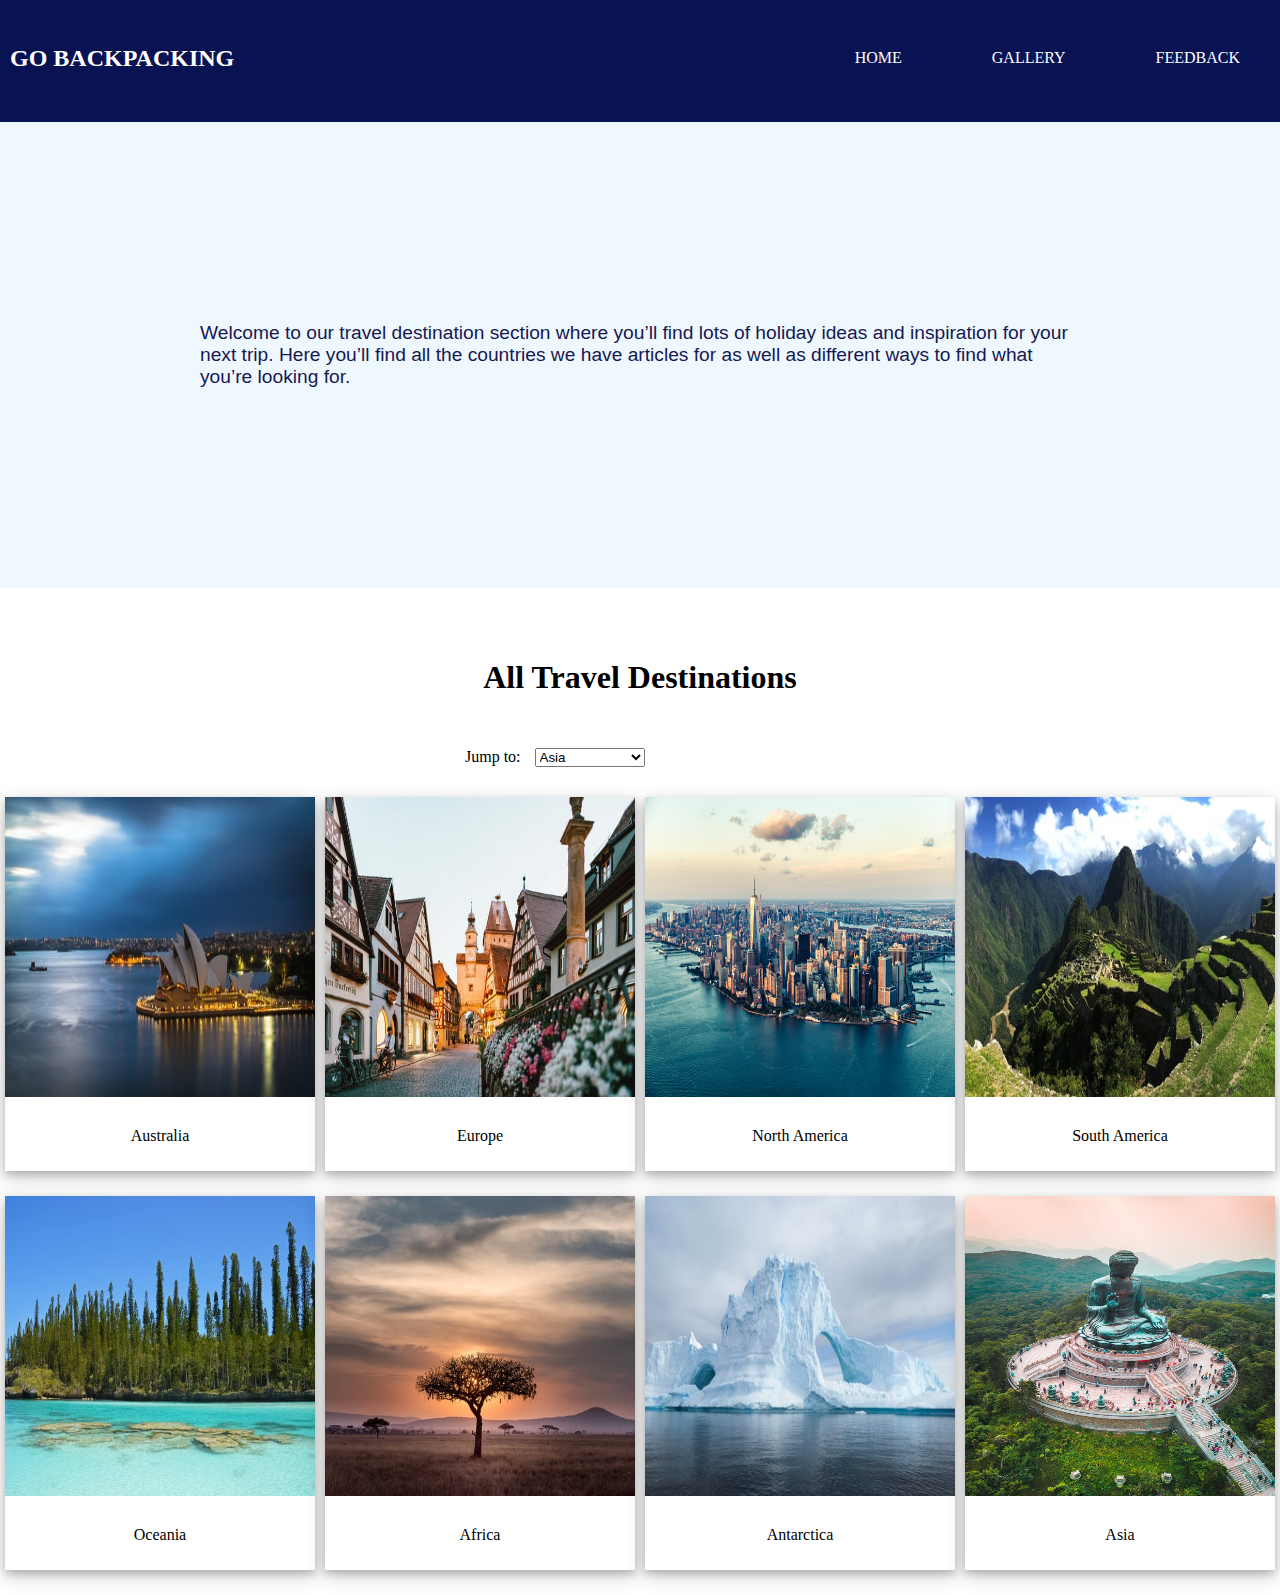
<file: index.html>
<!doctype html>
<html lang="en">
  <head>
    <link rel="stylesheet" a href="style.css">
    <title>Go Backpacking</title>
</head>
<body>  
      <div class="navbar">
        <div>
          <h2><b>GO BACKPACKING</b></h2>
        </div>
      <div>
        <a href="feedback.html">FEEDBACK</a>
        <a href="gallery.html">GALLERY</a>
        <a href="home.html">HOME</a>
      </div>
    </div>
<div class="text">
  Welcome to our travel destination section where you’ll find lots of holiday ideas and inspiration for your next trip. Here you’ll find all the countries we have articles for as well as different ways to find what you’re looking for.
</div>
<h1>All Travel Destinations</h1>
<label for="Destinations">Jump to:</label>
<select name="Destinations" id="Destinations" onchange="la(this.value)">
  <option value="asia.html">Asia</option>
  <option value="africa.html">Africa</option>
  <option value="antarctica.html">Antarctica</option>
  <option value="oceania.html">Oceania</option>
  <option value="northamerica.html">North America</option>
  <option value="southamerica.html">South America</option>
  <option value="europe.html">Europe</option>
  <option value="australia.html">Australia</option>
</select> 
<div class="grid__container">
  <div class="polaroid">
    <a href="australia.html">
    <img src="./Images/australia.jfif" alt="">
    <div class="container">
      <p>Australia</p>
    </div>
    </a>
  </div>
  <div class="polaroid">
    <a href="europe.html">
    <img src="./Images/europe.jfif" alt="">
    <div class="container">
      <p>Europe</p>
    </div>
    </a>
  </div>
  <div class="polaroid">
    <a href="northAmerica.html">
    <img src="./Images/northamerica.jpg" alt="">
    <div class="container">
      <p>North America</p>
    </div>
    </a>
  </div>
  <div class="polaroid">
    <a href="southAmerica.html">
    <img src="./Images/southamerica.jfif" alt="">
    <div class="container">
      <p>South America</p>
    </div>
    </a>
  </div>
  <div class="polaroid">
    <a href="Oceania.html">
    <img src="./Images/oceania.jfif" alt="">
    <div class="container">
      <p>Oceania</p>
    </div>
    </a>
  </div>
  <div class="polaroid">
    <a href="africa.html">
    <img src="./Images/africa.jfif" alt="">
    <div class="container">
      <p>Africa</p>
    </div>
    </a>
  </div>
  <div class="polaroid">
    <a href="antarctica.html">
    <img src="./Images/antarctica.jfif" alt="">
    <div class="container">
      <p>Antarctica</p>
    </div>
    </a>
  </div>
  <div class="polaroid">
    <a href="asia.html">
    <img src="./Images/asia.jfif" alt="">
    <div class="container">
      <p>Asia</p>
    </div>
    </a>
  </div>
  
</div>
<script>
  function la(src)
  {
    window.location=src;
  }
</script>
</body>
</html>
</file>
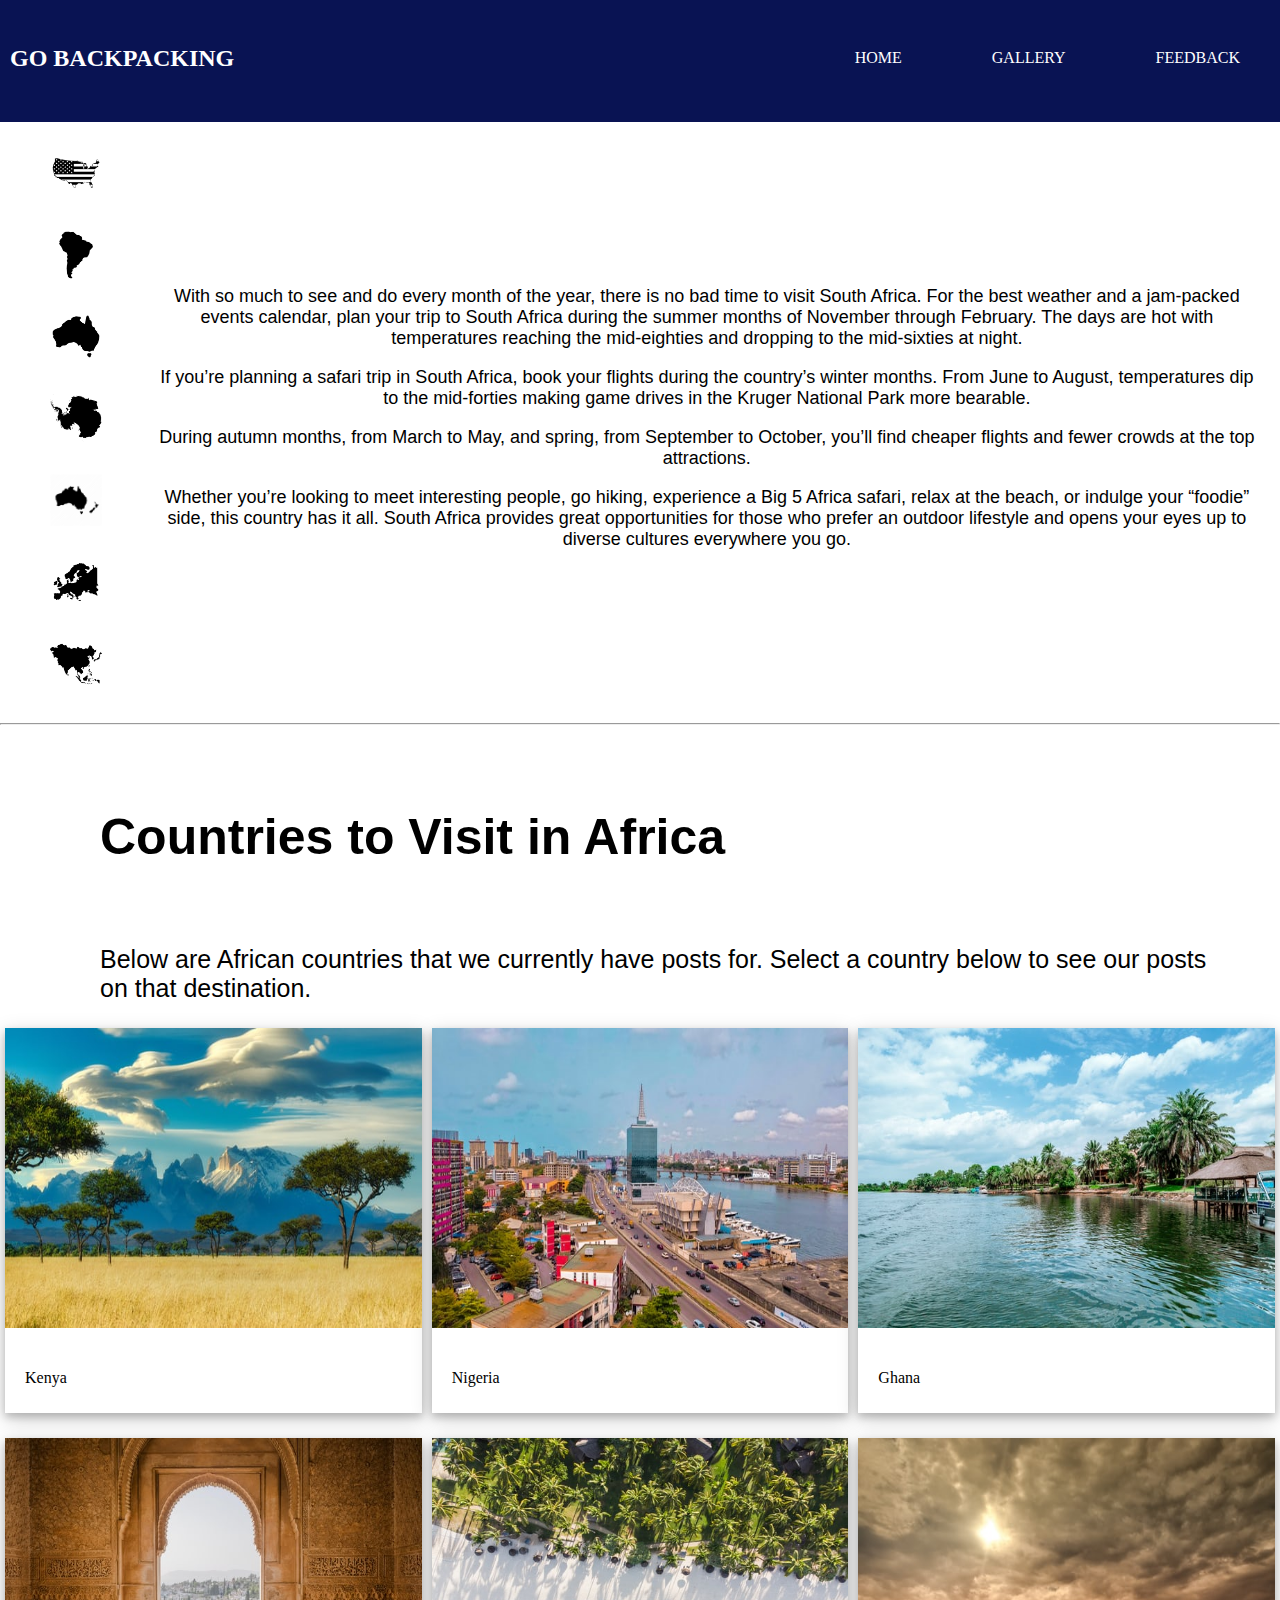
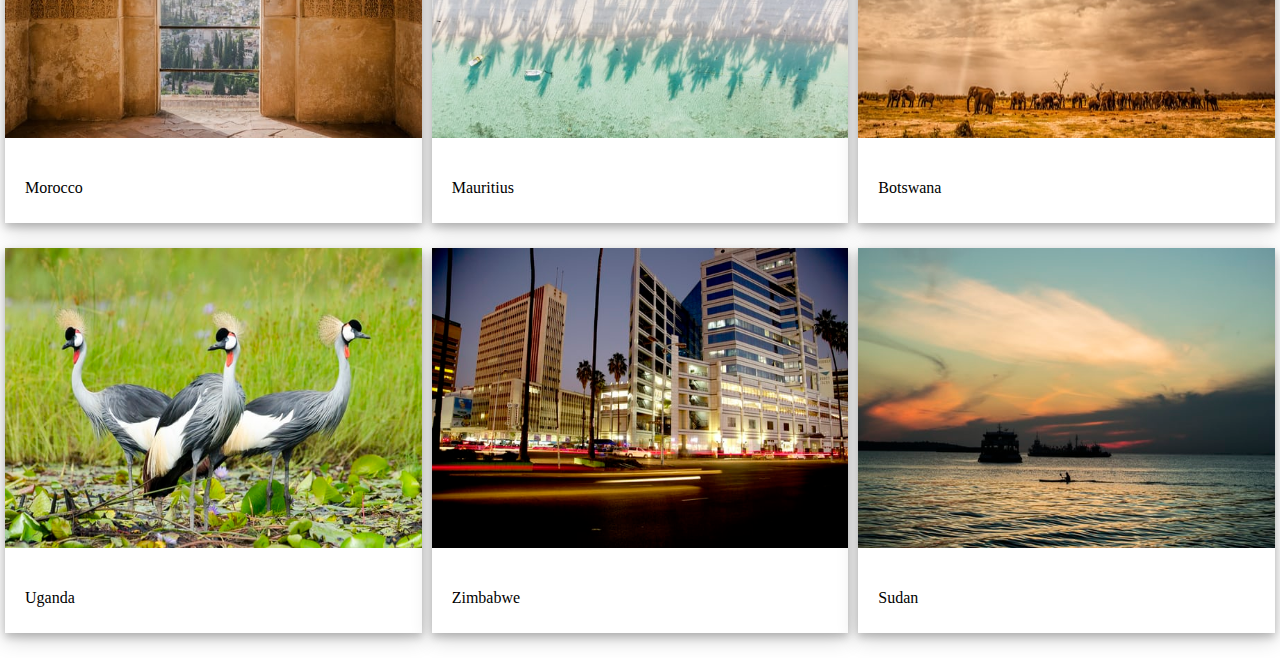
<file: africa.html>
<!doctype html>
<html lang="en">
  <head>
    <link rel="stylesheet" a href="asia.css">
    <title>Go Backpacking</title>
</head>
<body>
  <div class="navbar">
    <div>
      <h2><b>GO BACKPACKING</b></h2>
    </div>
  <div>
    <a href="feedback.html">FEEDBACK</a>
    <a href="gallery.html">GALLERY</a>
    <a href="home.html">HOME</a>
  </div>
</div>
<div class="container">
  <div class="icons"> 
       <a href="northamerica.html">
         <img src="./Images/northamericaicon.png">
       </a>
       <a href="southamerica.html">
         <img src="./Images/southamericaicon.png">
       </a>
       <a href="australia.html">
         <img src="./Images/australiaicon.png">
       </a>
       <a href="antarctica.html">
         <img src="./Images/antarcticaicon.png">
       </a>
       <a href="oceania.html">
         <img src="./Images/oceaniaicon.png">
       </a>
       <a href="europe.html">
         <img src="./Images/europeicon.png">
       </a>
       <a href="asia.html">
         <img src="./Images/asiaicon.png">
       </a>  
  </div>
<div class="text">
    <p>With so much to see and do every month of the year, there is no bad time to visit South Africa. For the best weather and a jam-packed events calendar, plan your trip to South Africa during the summer months of November through February. The days are hot with temperatures reaching the mid-eighties and dropping to the mid-sixties at night.</p>
    <p>If you’re planning a safari trip in South Africa, book your flights during the country’s winter months. From June to August, temperatures dip to the mid-forties making game drives in the Kruger National Park more bearable.</p>
    <p>During autumn months, from March to May, and spring, from September to October, you’ll find cheaper flights and fewer crowds at the top attractions.</p>
    <p>Whether you’re looking to meet interesting people, go hiking, experience a Big 5 Africa safari, relax at the beach, or indulge your “foodie” side, this country has it all. South Africa provides great opportunities for those who prefer an outdoor lifestyle and opens your eyes up to diverse cultures everywhere you go.</p>
  </div>
</div>
<hr>
<h1>Countries to Visit in Africa</h1>
<div class="countries">  
  <p>Below are African countries that we currently have posts for. Select a country below to see our posts on that destination. </p>
</div>
<div class="grid__container">
  <div class="polaroid">
    <a href="https://www.theblondeabroad.com/ultimate-kenya-travel-guide/">
    <img src="./Pics/africa/kenya.jfif" alt="">
    <div class="container">
      <p>Kenya</p>
    </div>
    </a>
  </div>
  <div class="polaroid">
    <a href="https://www.travelwithapen.com/">
    <img src="./Pics/africa/nigeria.jfif" alt="">
    <div class="container">
      <p>Nigeria</p>
    </div>
    </a>
  </div>
  <div class="polaroid">
    <a href="https://jessieonajourney.com/ghana-travel-guide/">
    <img src="./Pics/africa/ghana.jfif" alt="">
    <div class="container">
      <p>Ghana</p>
    </div>
    </a>
  </div>
  <div class="polaroid">
    <a href="https://www.theblondeabroad.com/ultimate-morocco-travel-guide/">
    <img src="./Pics/africa/morocco.jfif" alt="">
    <div class="container">
      <p>Morocco</p>
    </div>
    </a>
  </div>
  <div class="polaroid">
    <a href="https://www.orangewayfarer.com/mauritius-travel-guide-blog/">
    <img src="./Pics/africa/mauritius.jfif" alt="">
    <div class="container">
      <p>Mauritius</p>
    </div>
    </a>
  </div>
  <div class="polaroid">
    <a href="https://www.alajode.com/botswana-travel-blogs/">
    <img src="./Pics/africa/botswana.jfif" alt="">
    <div class="container">
      <p>Botswana</p>
    </div>
    </a>
  </div>
  <div class="polaroid">
    <a href="https://www.charlotteplansatrip.com/en/uganda-en/">
    <img src="./Pics/africa/uganda.jfif" alt="">
    <div class="container">
      <p>Uganda</p>
    </div>
    </a>
  </div>
  <div class="polaroid">
    <a href="https://www.theblondeabroad.com/ultimate-zimbabwe-travel-guide/">
    <img src="./Pics/africa/zimbabwe.jfif" alt="">
    <div class="container">
      <p>Zimbabwe</p>
    </div>
    </a>
  </div>
  <div class="polaroid">
    <a href="https://onestep4ward.com/a-backpacking-guide-to-sudan/">
    <img src="./Pics/africa/sudan.jfif" alt="">
    <div class="container">
      <p>Sudan</p>
    </div>
    </a>
  </div>
  </div>


</body>
</html>
</file>
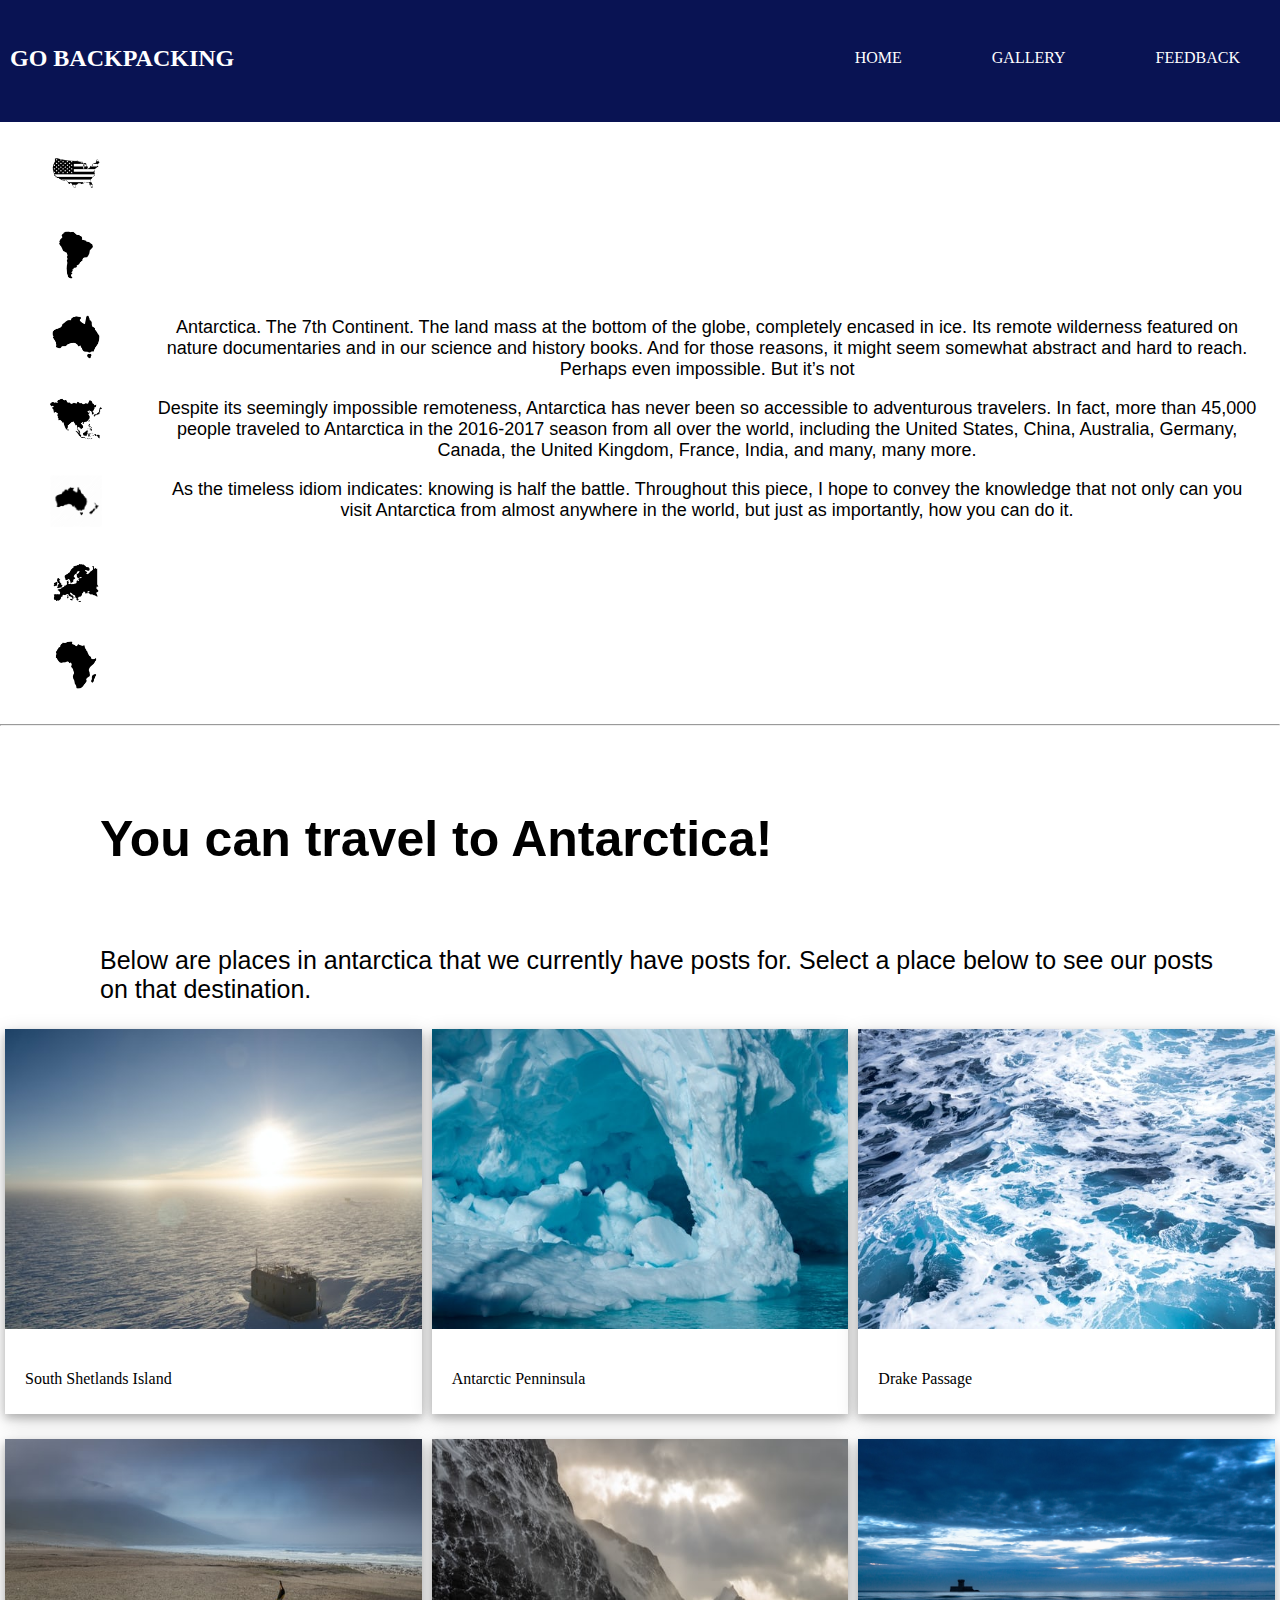
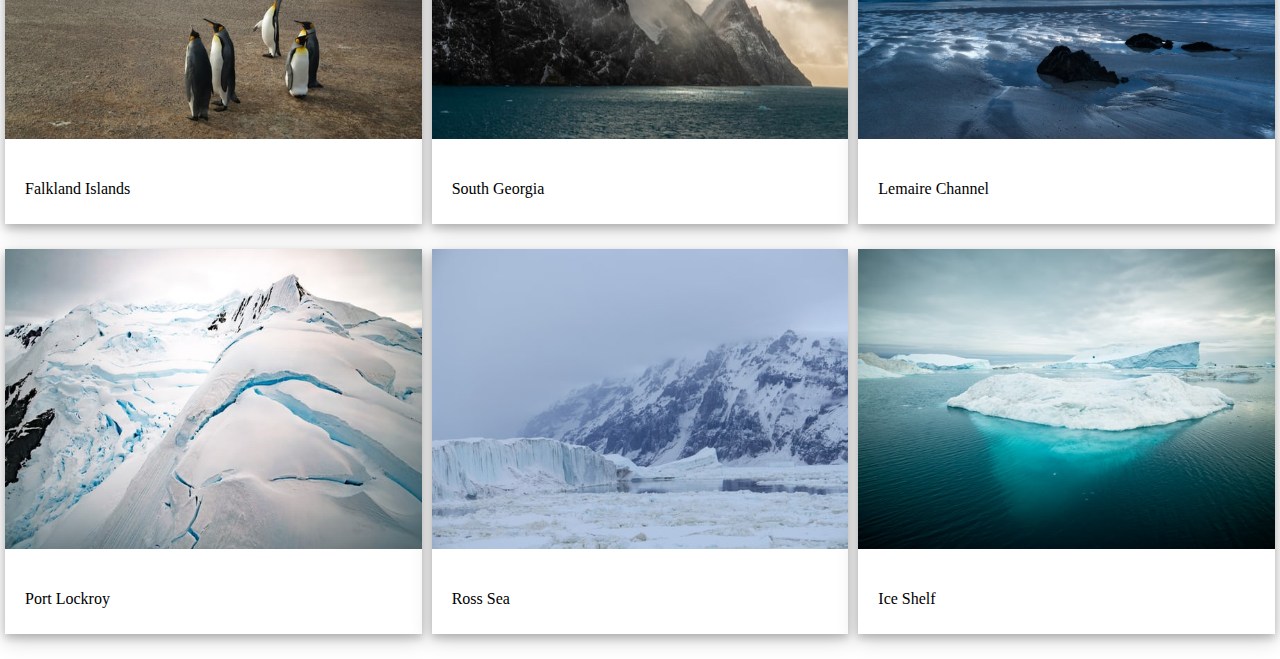
<file: antarctica.html>
<!doctype html>
<html lang="en">
  <head>
    <link rel="stylesheet" a href="asia.css">
    <title>Go Backpacking</title>
</head>
<body>
  <div class="navbar">
    <div>
      <h2><b>GO BACKPACKING</b></h2>
    </div>
  <div>
    <a href="feedback.html">FEEDBACK</a>
    <a href="gallery.html">GALLERY</a>
    <a href="home.html">HOME</a>
  </div>
</div>
<div class="container">
<div class="icons"> 
  <a href="northamerica.html">
    <img src="./Images/northamericaicon.png">
  </a>
  <a href="southamerica.html">
    <img src="./Images/southamericaicon.png">
  </a>
  <a href="australia.html">
    <img src="./Images/australiaicon.png">
  </a>
  <a href="asia.html">
    <img src="./Images/asiaicon.png">
  </a>
  <a href="oceania.html">
    <img src="./Images/oceaniaicon.png">
  </a>
  <a href="europe.html">
    <img src="./Images/europeicon.png">
  </a>
  <a href="africa.html">
    <img src="./Images/africaicon.png">
  </a>  
</div>
<div class="text">
      <p>Antarctica.  The 7th Continent.  The land mass at the bottom of the globe, completely encased in ice.  Its remote wilderness featured on nature documentaries and in our science and history books.  And for those reasons, it might seem somewhat abstract and hard to reach.  Perhaps even impossible.  But it’s not</p>
      <p>Despite its seemingly impossible remoteness, Antarctica has never been so accessible to adventurous travelers. In fact, more than 45,000 people traveled to Antarctica in the 2016-2017 season from all over the world, including the United States, China, Australia, Germany, Canada, the United Kingdom, France, India, and many, many more.</p>
      <p>As the timeless idiom indicates: knowing is half the battle.  Throughout this piece, I hope to convey the knowledge that not only can you visit Antarctica from almost anywhere in the world, but just as importantly, how you can do it.</p>
</div>
</div>
<hr>
<h1>You can travel to Antarctica!</h1>
<div class="countries">  
  <p>Below are places in antarctica that we currently have posts for. Select a place below to see our posts on that destination. </p>
</div>
<div class="grid__container">
  <div class="polaroid">
    <a href="https://www.travelblog.org/Antarctica/Antarctica/South-Shetland-Islands/">
    <img src="./Pics/antarctica/shetland.jfif" alt="">
    <div class="container">
      <p>South Shetlands Island</p>
    </div>
    </a>
  </div>
  <div class="polaroid">
    <a href="https://www.swoop-antarctica.com/blog/">
    <img src="./Pics/antarctica/antarcticpen.jfif" alt="">
    <div class="container">
      <p>Antarctic Penninsula</p>
    </div>
    </a>
  </div>
  <div class="polaroid">
    <a href="https://www.bas.ac.uk/blogpost/drake-passage-blog/">
    <img src="./Pics/antarctica/drake.jfif" alt="">
    <div class="container">
      <p>Drake Passage</p>
    </div>
    </a>
  </div>
  <div class="polaroid">
    <a href="https://www.falklandislands.com/inspire-me/blog">
    <img src="./Pics/antarctica/falkland.jfif" alt="">
    <div class="container">
      <p>Falkland Islands</p>
    </div>
    </a>
  </div>
  <div class="polaroid">
    <a href="https://www.chimuadventures.com/blog/2020/03/south-georgia-travel-guide/">
    <img src="./Pics/antarctica/sgeorgia.jfif" alt="">
    <div class="container">
      <p>South Georgia</p>
    </div>
    </a>
  </div>
  <div class="polaroid">
    <a href="https://travellingtheworldsolo.com/2018/05/15/sailing-through-the-spectacular-lemaire-channel/">
    <img src="./Pics/antarctica/lemaire.jfif" alt="">
    <div class="container">
      <p>Lemaire Channel</p>
    </div>
    </a>
  </div>
  <div class="polaroid">
    <a href="https://britishantarcticterritory.org.uk/blog-port-lockroys-postmaster/">
    <img src="./Pics/antarctica/lockroy.jfif" alt="">
    <div class="container">
      <p>Port Lockroy</p>
    </div>
    </a>
  </div>
  <div class="polaroid">
    <a href="https://www.chimuadventures.com/blog/2020/05/east-antarctica-and-the-ross-sea/">
    <img src="./Pics/antarctica/ross.jfif" alt="">
    <div class="container">
      <p>Ross Sea</p>
    </div>
    </a>
  </div>
  <div class="polaroid">
    <a href="https://iceshelf.wordpress.com/">
    <img src="./Pics/antarctica/ice.jfif" alt="">
    <div class="container">
      <p>Ice Shelf</p>
    </div>
    </a>
  </div>
</div>

</body>
</html>
</file>
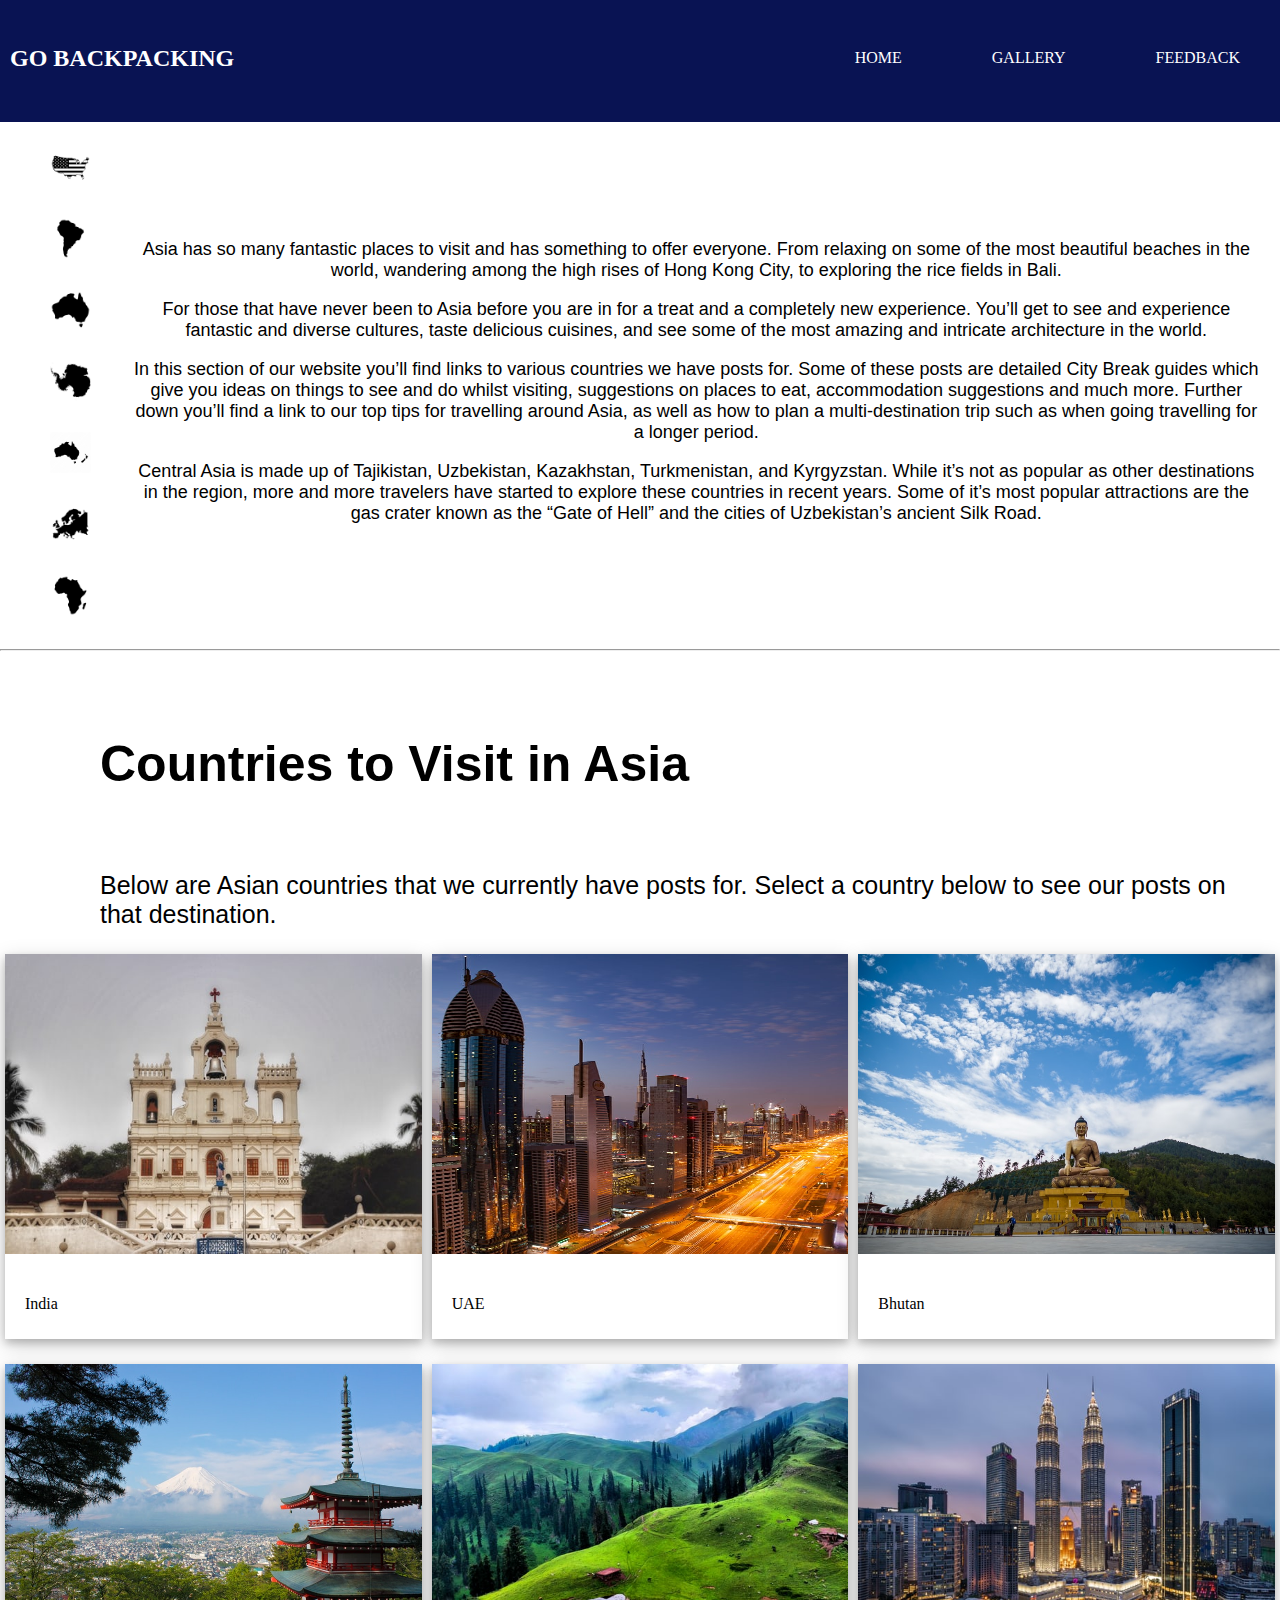
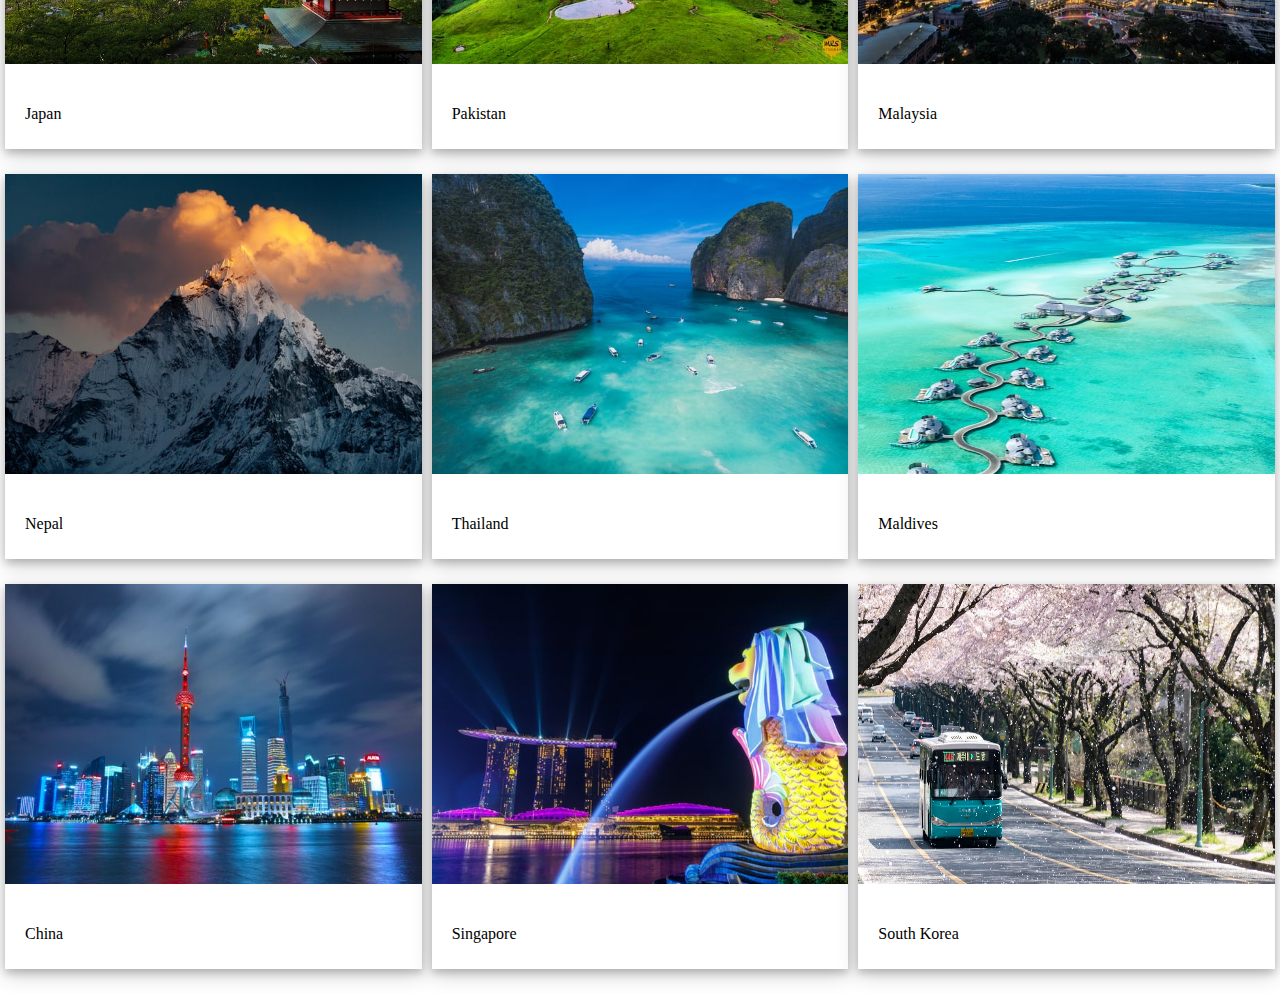
<file: asia.html>
<!doctype html>
<html lang="en">
  <head>
    <link rel="stylesheet" a href="asia.css">
    <title>Go Backpacking</title>
</head>
<body>
  <div class="navbar">
    <div>
      <h2><b>GO BACKPACKING</b></h2>
    </div>
  <div>
    <a href="feedback.html">FEEDBACK</a>
    <a href="gallery.html">GALLERY</a>
    <a href="home.html">HOME</a>
  </div>
</div>
<div class="container">
   <div class="icons"> 
        <a href="northamerica.html">
          <img src="./Images/northamericaicon.png">
        </a>
        <a href="southamerica.html">
          <img src="./Images/southamericaicon.png">
        </a>
        <a href="australia.html">
          <img src="./Images/australiaicon.png">
        </a>
        <a href="antarctica.html">
          <img src="./Images/antarcticaicon.png">
        </a>
        <a href="oceania.html">
          <img src="./Images/oceaniaicon.png">
        </a>
        <a href="europe.html">
          <img src="./Images/europeicon.png">
        </a>
        <a href="africa.html">
          <img src="./Images/africaicon.png">
        </a>  
   </div>
<div class="text">
  <p>Asia has so many fantastic places to visit and has something to offer everyone. From relaxing on some of the most beautiful beaches in the world, wandering among the high rises of Hong Kong City, to exploring the rice fields in Bali.</p>
  <p>For those that have never been to Asia before you are in for a treat and a completely new experience. You’ll get to see and experience fantastic and diverse cultures, taste delicious cuisines, and see some of the most amazing and intricate architecture in the world.</p>
  <p>In this section of our website you’ll find links to various countries we have posts for. Some of these posts are detailed City Break guides which give you ideas on things to see and do whilst visiting, suggestions on places to eat, accommodation suggestions and much more. Further down you’ll find a link to our top tips for travelling around Asia, as well as how to plan a multi-destination trip such as when going travelling for a longer period.</p>
  <p>Central Asia is made up of Tajikistan, Uzbekistan, Kazakhstan, Turkmenistan, and Kyrgyzstan. While it’s not as popular as other destinations in the region, more and more travelers have started to explore these countries in recent years. Some of it’s most popular attractions are the gas crater known as the “Gate of Hell” and the cities of Uzbekistan’s ancient Silk Road.</p>
</div>
</div>
<hr>
<h1>Countries to Visit in Asia</h1>
<div class="countries">  
  <p>Below are Asian countries that we currently have posts for. Select a country below to see our posts on that destination. </p>
</div>
<div class="grid__container">
  <div class="polaroid">
    <a href="https://www.tourmyindia.com/blog/">
    <img src="./Pics/asia/goa.jfif" alt="">
    <div class="container">
      <p>India</p>
      </div>
    </a>
  </div>
  <div class="polaroid">
    <a href="https://www.theblondeabroad.com/ultimate-united-arab-emirates-travel-guide/">
    <img src="./Pics/asia/dubai.jfif" alt="">
    <div class="container">
      <p>UAE</p>
    </div>
    </a>
  </div>
  <div class="polaroid">
    <a href="https://ourbackpacktales.com/bhutan-travel-blog/l">
    <img src="./Pics/asia/bhutan.jfif" alt="">
    <div class="container">
      <p>Bhutan</p>
    </div>
    </a>
  </div>
  <div class="polaroid">
    <a href="https://boutiquejapan.com/blog/">
    <img src="./Pics/asia/japan.jfif" alt="">
    <div class="container">
      <p>Japan</p>
    </div>
    </a>
  </div>
  <div class="polaroid">
    <a href="https://www.lostwithpurpose.com/things-to-know-pakistan/">
    <img src="./Pics/asia/pakistan.jfif" alt="">
    <div class="container">
      <p>Pakistan</p>
    </div>
    </a>
  </div>
  <div class="polaroid">
    <a href="https://www.charlotteplansatrip.com/en/malaysia/">
    <img src="./Pics/asia/malaysia.jfif" alt="">
    <div class="container">
      <p>Malaysia</p>
    </div>
    </a>
  </div>
  <div class="polaroid">
    <a href="https://worldtravelfamily.com/nepal-travel-blog/">
    <img src="./Pics/asia/nepal.jfif" alt="">
    <div class="container">
      <p>Nepal</p>
    </div>
    </a>
  </div>
  <div class="polaroid">
    <a href="https://www.makemytrip.com/tripideas/blog/thailand-info">
    <img src="./Pics/asia/thailand.jfif" alt="">
    <div class="container">
      <p>Thailand</p>
    </div>
    </a>
  </div>
  <div class="polaroid">
    <a href="https://traveltriangle.com/blog/maldives/">
    <img src="./Pics/asia/maldives.jfif" alt="">
    <div class="container">
      <p>Maldives</p>
    </div>
   </a>
  </div>
  <div class="polaroid">
    <a href="https://www.nomadicmatt.com/travel-guides/china-travel-tips/">
    <img src="./Pics/asia/china.jfif" alt="">
    <div class="container">
      <p>China</p>
    </div>
    </a>
  </div>
  <div class="polaroid">
    <a href="https://www.theblondeabroad.com/ultimate-singapore-travel-guide/">
    <img src="./Pics/asia/singapore.jfif" alt="">
    <div class="container">
      <p>Singapore</p>
    </div>
    </a>
  </div>
  <div class="polaroid">
    <a href="https://bemariekorea.com/">
    <img src="./Pics/asia/southkorea.jfif" alt="">
    <div class="container">
      <p>South Korea</p>
    </div>
    </a>
  </div>


</body>
</html>
</file>
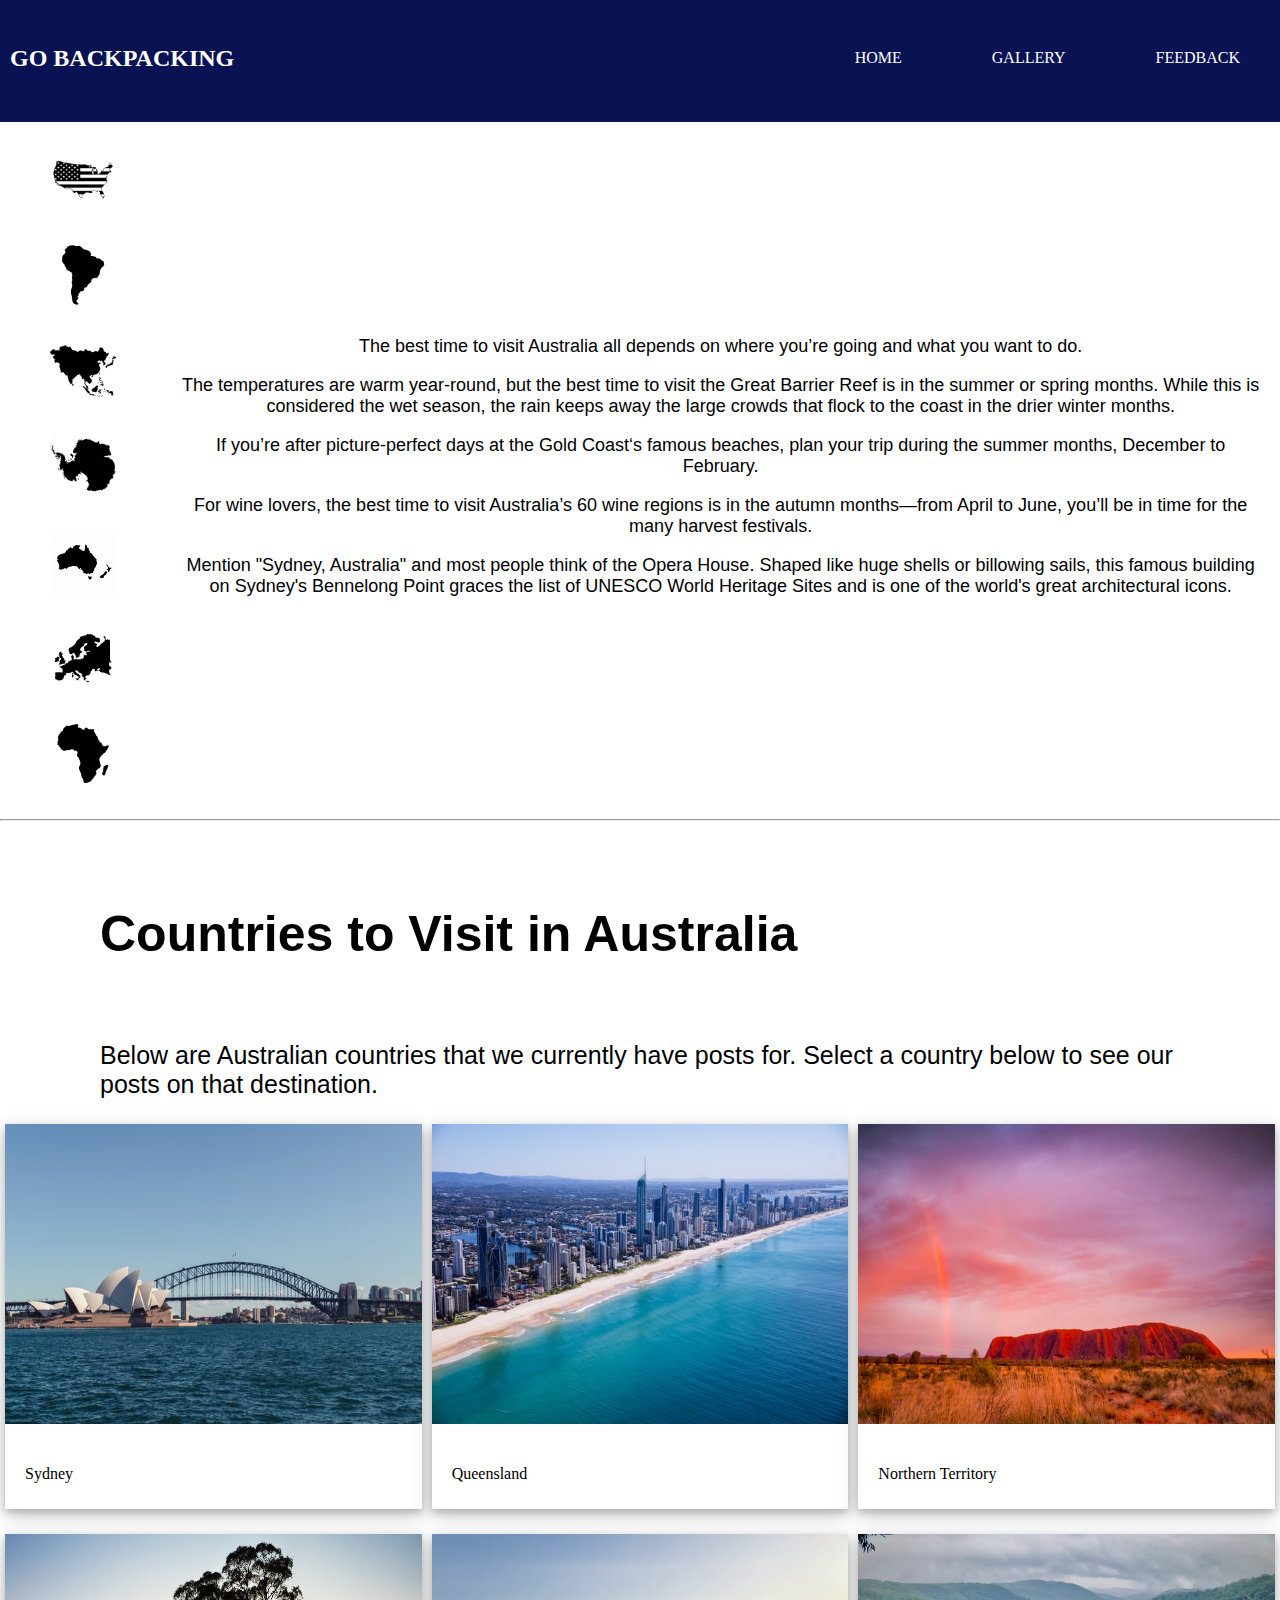
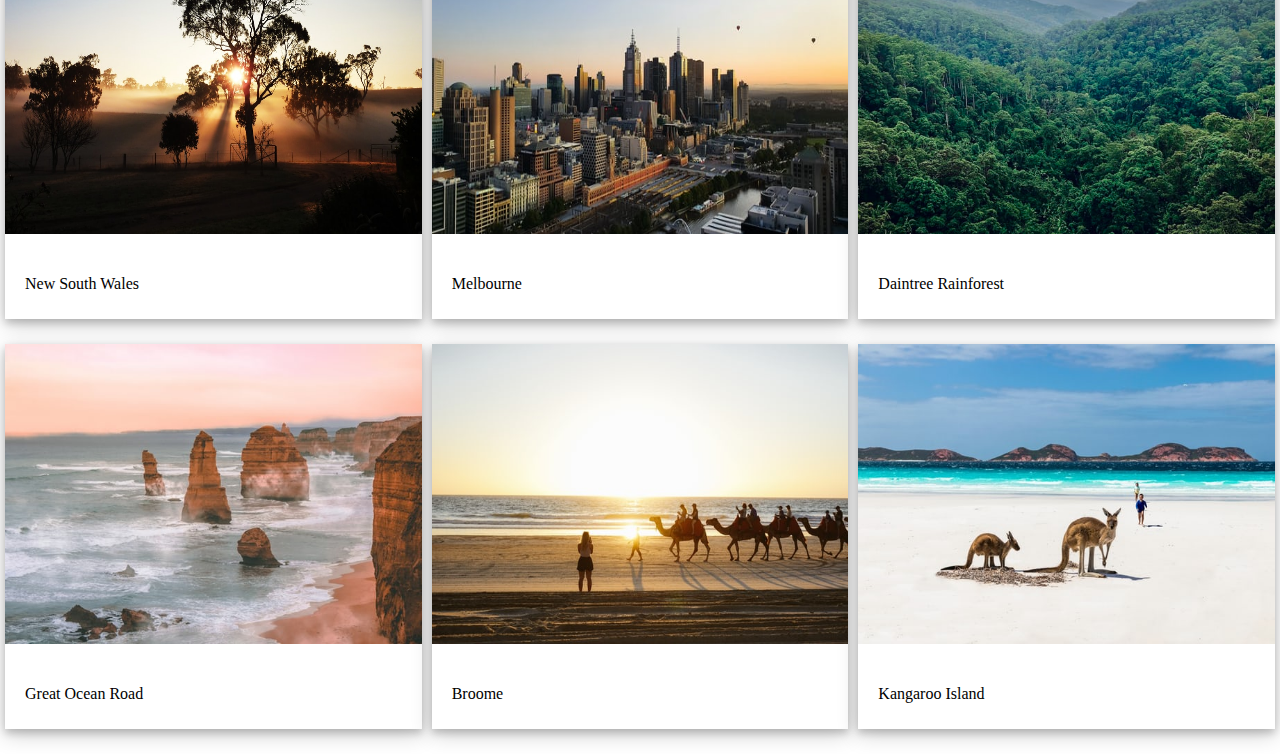
<file: australia.html>
<!doctype html>
<html lang="en">
  <head>
    <link rel="stylesheet" a href="asia.css">
    <title>Go Backpacking</title>
</head>
<body>
  <div class="navbar">
    <div>
      <h2><b>GO BACKPACKING</b></h2>
    </div>
  <div>
    <a href="feedback.html">FEEDBACK</a>
    <a href="gallery.html">GALLERY</a>
    <a href="home.html">HOME</a>
  </div>
</div>
<div class="container">
  <div class="icons"> 
       <a href="northamerica.html">
         <img src="./Images/northamericaicon.png">
       </a>
       <a href="southamerica.html">
         <img src="./Images/southamericaicon.png">
       </a>
       <a href="asia.html">
         <img src="./Images/asiaicon.png">
       </a>
       <a href="antarctica.html">
         <img src="./Images/antarcticaicon.png">
       </a>
       <a href="oceania.html">
         <img src="./Images/oceaniaicon.png">
       </a>
       <a href="europe.html">
         <img src="./Images/europeicon.png">
       </a>
       <a href="africa.html">
         <img src="./Images/africaicon.png">
       </a>  
  </div>
<div class="text">
    <p>The best time to visit Australia all depends on where you’re going and what you want to do.</p>
    <p>The temperatures are warm year-round, but the best time to visit the Great Barrier Reef is in the summer or spring months. While this is considered the wet season, the rain keeps away the large crowds that flock to the coast in the drier winter months.</p>
    <p>If you’re after picture-perfect days at the Gold Coast‘s famous beaches, plan your trip during the summer months, December to February.</p>
    <p>For wine lovers, the best time to visit Australia’s 60 wine regions is in the autumn months—from April to June, you’ll be in time for the many harvest festivals.</p>
    <p>Mention "Sydney, Australia" and most people think of the Opera House. Shaped like huge shells or billowing sails, this famous building on Sydney's Bennelong Point graces the list of UNESCO World Heritage Sites and is one of the world's great architectural icons.</p>
  </div>
</div>
<hr>
<h1>Countries to Visit in Australia</h1>
<div class="countries">  
  <p>Below are Australian countries that we currently have posts for. Select a country below to see our posts on that destination. </p>
</div>
<div class="grid__container">
  <div class="polaroid">
    <a href="https://www.theblondeabroad.com/ultimate-sydney-travel-guide/">
    <img src="./Pics/australia/sydney.jfif" alt="">
    <div class="container">
      <p>Sydney</p>
    </div>
    </a>
  </div>
  <div class="polaroid">
    <a href="https://www.queensland.com/au/en/plan-your-holiday/news-and-articles/how-tos/best-travel-blogs">
    <img src="./Pics/australia/queensland.jfif" alt="">
    <div class="container">
      <p>Queensland</p>
    </div>
    </a>
  </div>
  <div class="polaroid">
    <a href="https://www.ytravelblog.com/category/destinations/australia/northern-territory/">
    <img src="./Pics/australia/northern.jfif" alt="">
    <div class="container">
      <p>Northern Territory</p>
    </div>
    </a>
  </div>
  <div class="polaroid">
    <a href="https://aquariustraveller.com/new-south-wales/">
    <img src="./Pics/australia/wales.jfif" alt="">
    <div class="container">
      <p>New South Wales</p>
    </div>
    </a>
  </div>
  <div class="polaroid">
    <a href="https://museumsvictoria.com.au/melbournemuseum/whats-on/treasures-of-the-natural-world/">
    <img src="./Pics/australia/melbourne.jfif" alt="">
    <div class="container">
      <p>Melbourne</p>
    </div>
    </a>
  </div>
  <div class="polaroid">
    <a href="https://www.theblondeabroad.com/visiting-australias-daintree-rainforest/">
    <img src="./Pics/australia/daintree.jfif" alt="">
    <div class="container">
      <p>Daintree Rainforest</p>
    </div>
    </a>
  </div>
  <div class="polaroid">
    <a href="https://www.thecommonwanderer.com/blog/things-to-do-great-ocean-road">
    <img src="./Pics/australia/great.jfif" alt="">
    <div class="container">
      <p>Great Ocean Road</p>
    </div>
    </a>
  </div>
  <div class="polaroid">
    <a href="https://www.nomadicmatt.com/travel-guides/australia-travel-tips/broome/">
    <img src="./Pics/australia/broome.jfif" alt="">
    <div class="container">
      <p>Broome</p>
    </div>
    </a>
  </div>
  <div class="polaroid">
    <a href="https://fullsuitcase.com/kangaroo-island-itinerary/">
    <img src="./Pics/australia/kangaroo.jfif" alt="">
    <div class="container">
      <p>Kangaroo Island</p>
    </div>
    </a>
  </div>
</div>

</body>
</html>
</file>
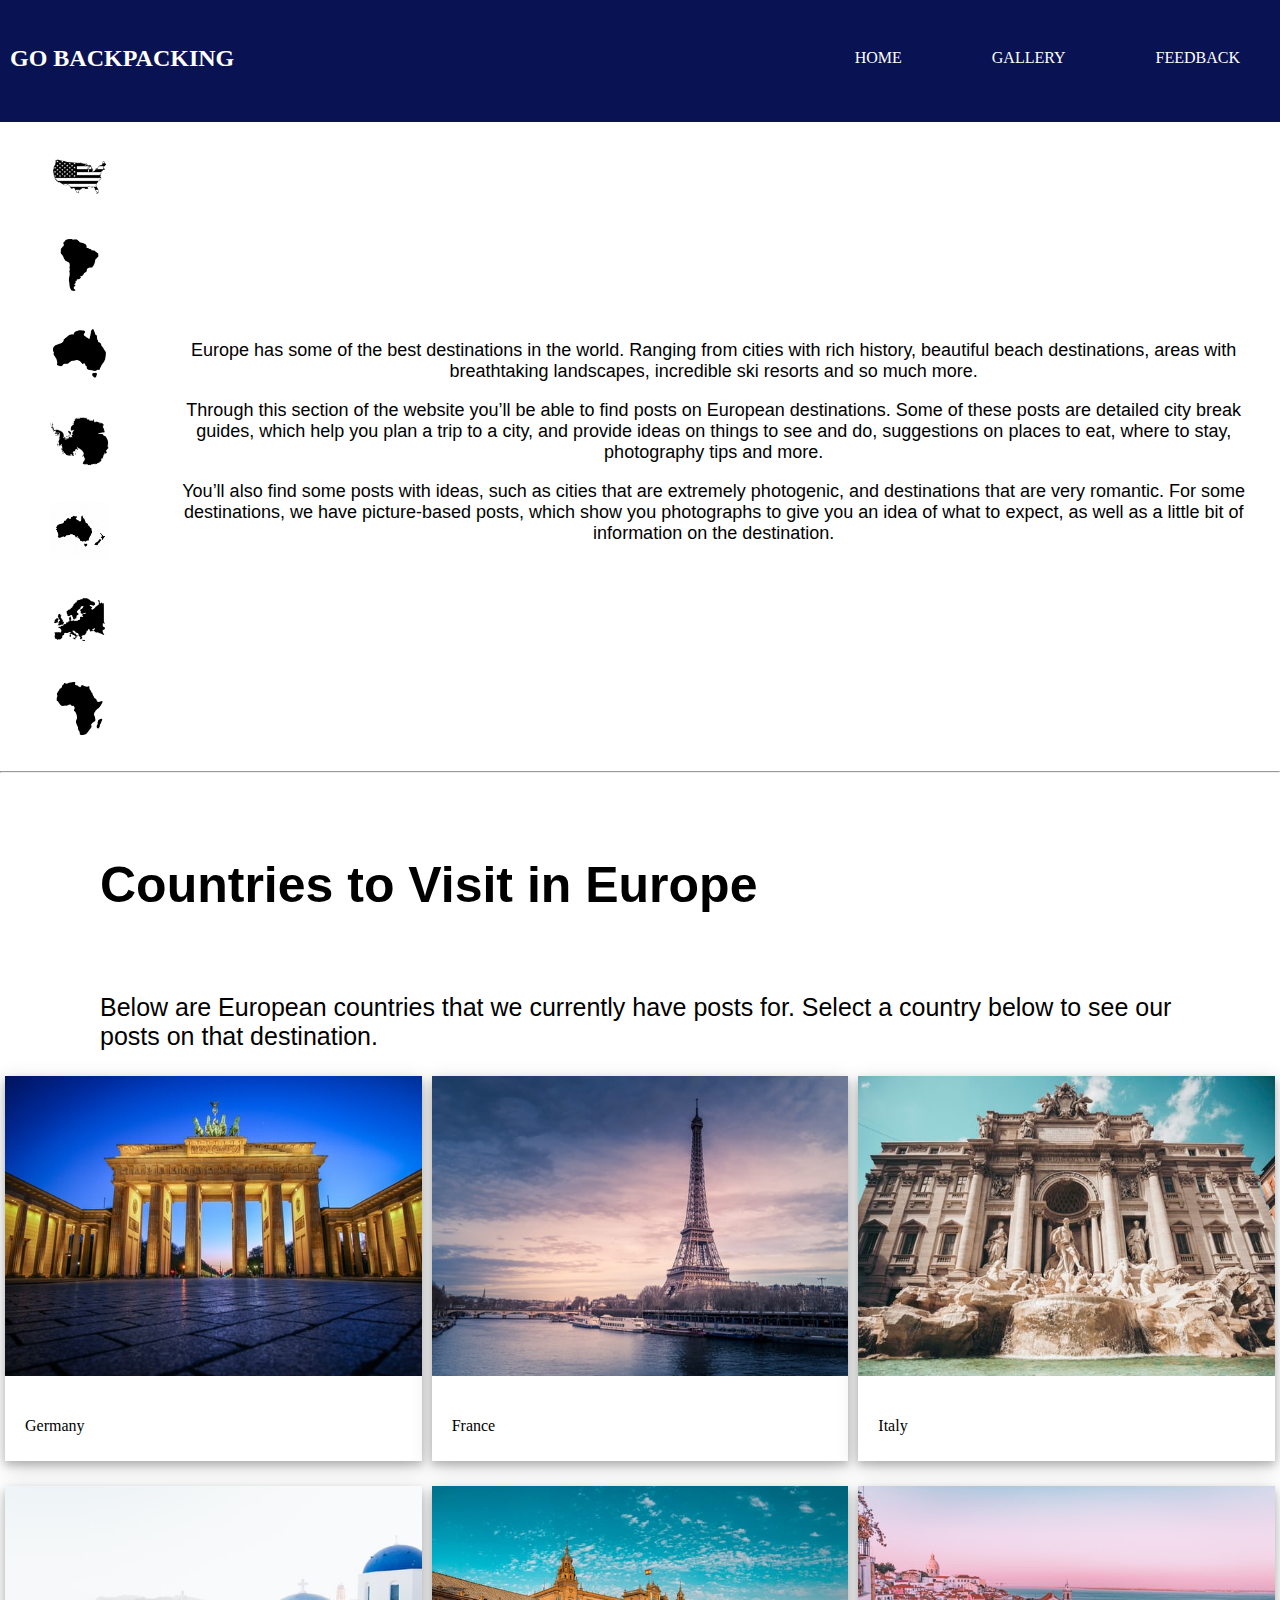
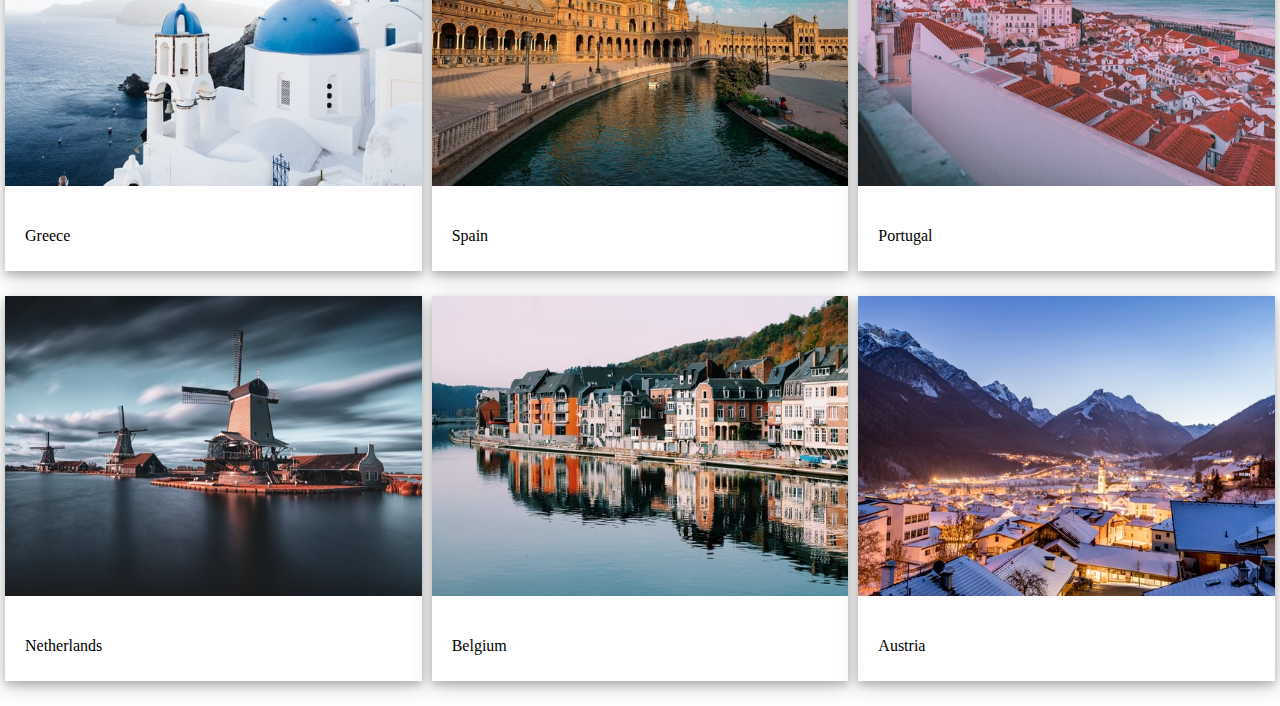
<file: europe.html>
<!doctype html>
<html lang="en">
  <head>
    <link rel="stylesheet" a href="asia.css">
    <title>Go Backpacking</title>
</head>
<body>
  <div class="navbar">
    <div>
      <h2><b>GO BACKPACKING</b></h2>
    </div>
  <div>
    <a href="feedback.html">FEEDBACK</a>
    <a href="gallery.html">GALLERY</a>
    <a href="home.html">HOME</a>
  </div>
</div>
<div class="container">
  <div class="icons"> 
       <a href="northamerica.html">
         <img src="./Images/northamericaicon.png">
       </a>
       <a href="southamerica.html">
         <img src="./Images/southamericaicon.png">
       </a>
       <a href="australia.html">
         <img src="./Images/australiaicon.png">
       </a>
       <a href="antarctica.html">
         <img src="./Images/antarcticaicon.png">
       </a>
       <a href="oceania.html">
         <img src="./Images/oceaniaicon.png">
       </a>
       <a href="europe.html">
         <img src="./Images/europeicon.png">
       </a>
       <a href="africa.html">
         <img src="./Images/africaicon.png">
       </a>  
  </div>
<div class="text">
    <p>Europe has some of the best destinations in the world. Ranging from cities with rich history, beautiful beach destinations, areas with breathtaking landscapes, incredible ski resorts and so much more.</p>
    <p>Through this section of the website you’ll be able to find posts on European destinations. Some of these posts are detailed city break guides, which help you plan a trip to a city, and provide ideas on things to see and do, suggestions on places to eat, where to stay, photography tips and more.</p>
    <p>You’ll also find some posts with ideas, such as cities that are extremely photogenic, and destinations that are very romantic. For some destinations, we have picture-based posts, which show you photographs to give you an idea of what to expect, as well as a little bit of information on the destination.</p>
</div>
</div>
<hr>
<h1>Countries to Visit in Europe</h1>
<div class="countries">  
  <p>Below are European countries that we currently have posts for. Select a country below to see our posts on that destination. </p>
</div>
<div class="grid__container">
  <div class="polaroid">
    <a href="https://www.theblondeabroad.com/ultimate-germany-travel-guide/">
    <img src="./Pics/europe/germany.jfif" alt="">
    <div class="container">
      <p>Germany</p>
    </div>
    </a>
  </div>
  <div class="polaroid">
    <a href="https://vidalingua.com/blog/top-travel-blogs-for-france">
    <img src="./Pics/europe/france.jfif" alt="">
    <div class="container">
      <p>France</p>
    </div>
    </a>
  </div>
  <div class="polaroid">
    <a href="https://www.untoldmorsels.com/italy-travel-blog/">
    <img src="./Pics/europe/italy.jfif" alt="">
    <div class="container">
      <p>Italy</p>
    </div>
    </a>
  </div>
  <div class="polaroid">
    <a href="https://www.nomadicmatt.com/travel-guides/greece-travel-tips/">
    <img src="./Pics/europe/greece.jfif" alt="">
    <div class="container">
      <p>Greece</p>
    </div>
    </a>
  </div>
  <div class="polaroid">
    <a href="https://vidalingua.com/blog/top-travel-blogs-spain">
    <img src="./Pics/europe/spain.jfif" alt="">
    <div class="container">
      <p>Spain</p>
    </div>
    </a>
  </div>
  <div class="polaroid">
    <a href="https://www.saltinourhair.com/portugal/">
    <img src="./Pics/europe/portugal.jfif" alt="">
    <div class="container">
      <p>Portugal</p>
    </div>
    </a>
  </div>
  <div class="polaroid">
    <a href="https://www.theblondeabroad.com/ultimate-netherlands-travel-guide/">
    <img src="./Pics/europe/netherlands.jfif" alt="">
    <div class="container">
      <p>Netherlands</p>
    </div>
    </a>
  </div>
  <div class="polaroid">
    <a href="https://www.theblondeabroad.com/ultimate-belgium-travel-guide/">
    <img src="./Pics/europe/belgium.jfif" alt="">
    <div class="container">
      <p>Belgium</p>
    </div>
    </a>
  </div>
  <div class="polaroid">
    <a href="https://www.nomadicmatt.com/travel-guides/austria-travel-guide/">
    <img src="./Pics/europe/austria.jfif" alt="">
    <div class="container">
      <p>Austria</p>
    </div>
    </a>
  </div>
</div>


</body>
</html>
</file>
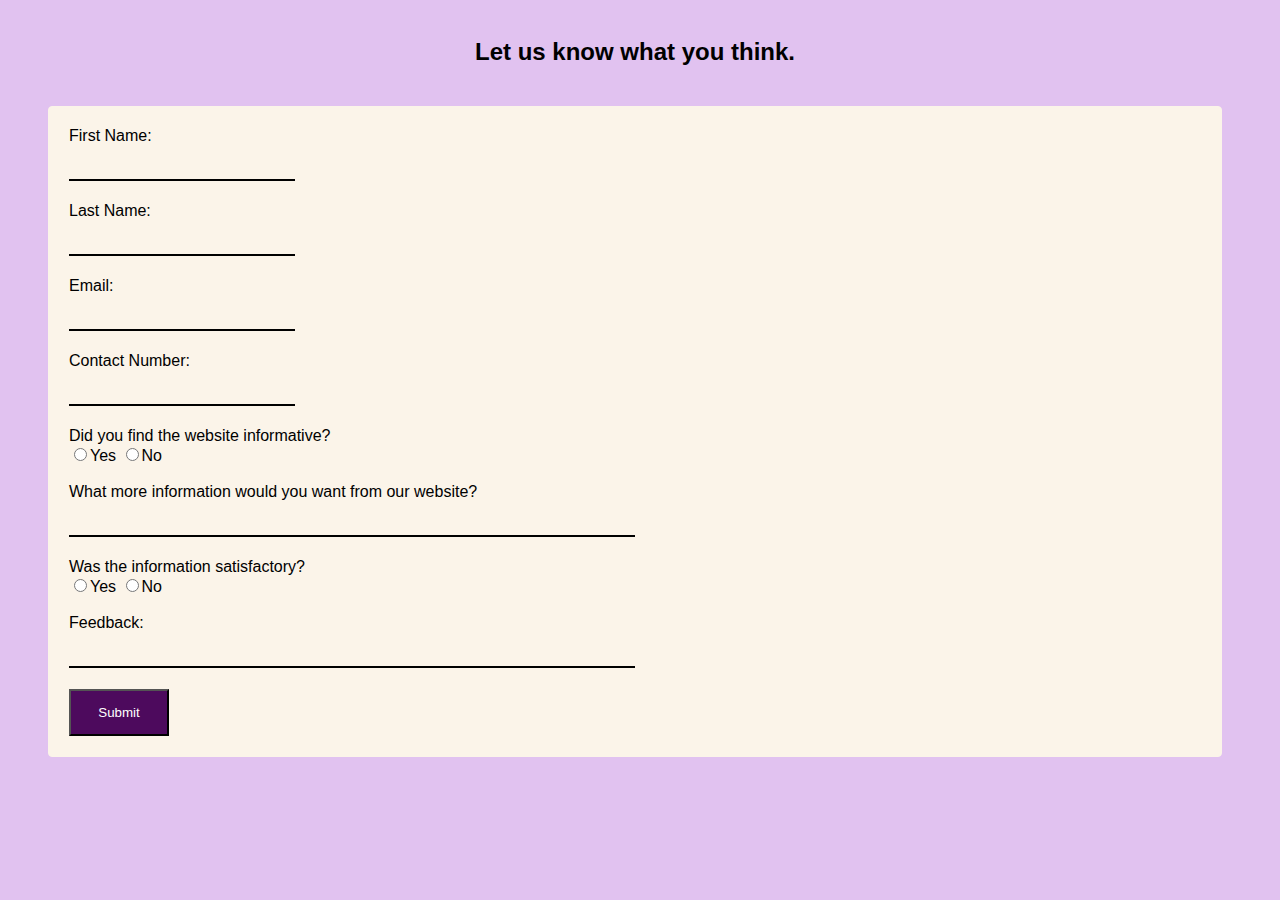
<file: feedback.html>
<html>
<head>
    <title>Feedback</title>
    <link rel="stylesheet" href="feedback.css">
</head>
<body>
<h2>Let us know what you think.</h2>
<form action="https://formspree.io/f/mjvlvkgw" method="post">
  <div>
        <label for="fname">First Name:</label><br>
        <input type="text" id="Firstname" name="fname" required><br><br>
        <label for="lname">Last Name:</label><br>
        <input type="text" id="Lastname" name="lname" required><br><br>
        <label for="email">Email:</label><br>
        <input type="text" id="email" name="email" required><br><br>
        <label for="Number">Contact Number:</label><br>
        <input type="text" id="number" name="phone" required><br><br>
        <label>Did you find the website informative?</label><br>
        <input type="radio" id="yes" name="yes" value="Yes" required>Yes   
        <input type="radio" id="yes" name="yes" value="No" required>No<br><br>
        <label>What more information would you want from our website?</label><br>
        <input type="text" id="info"name="text" required><br><br>    
        <label>Was the information satisfactory?</label><br>
        <input type="radio" id="no" name="no" value="Yes" required>Yes
        <input type="radio" id="no" name="no" value="No" required>No<br><br>
        <label for="feedback">Feedback:</label><br>
        <input type="text" id="info" name="feedback" required><br><br>
        <input type="submit" value="Submit">
  </div>  
</form>
</body>
</html>
</file>
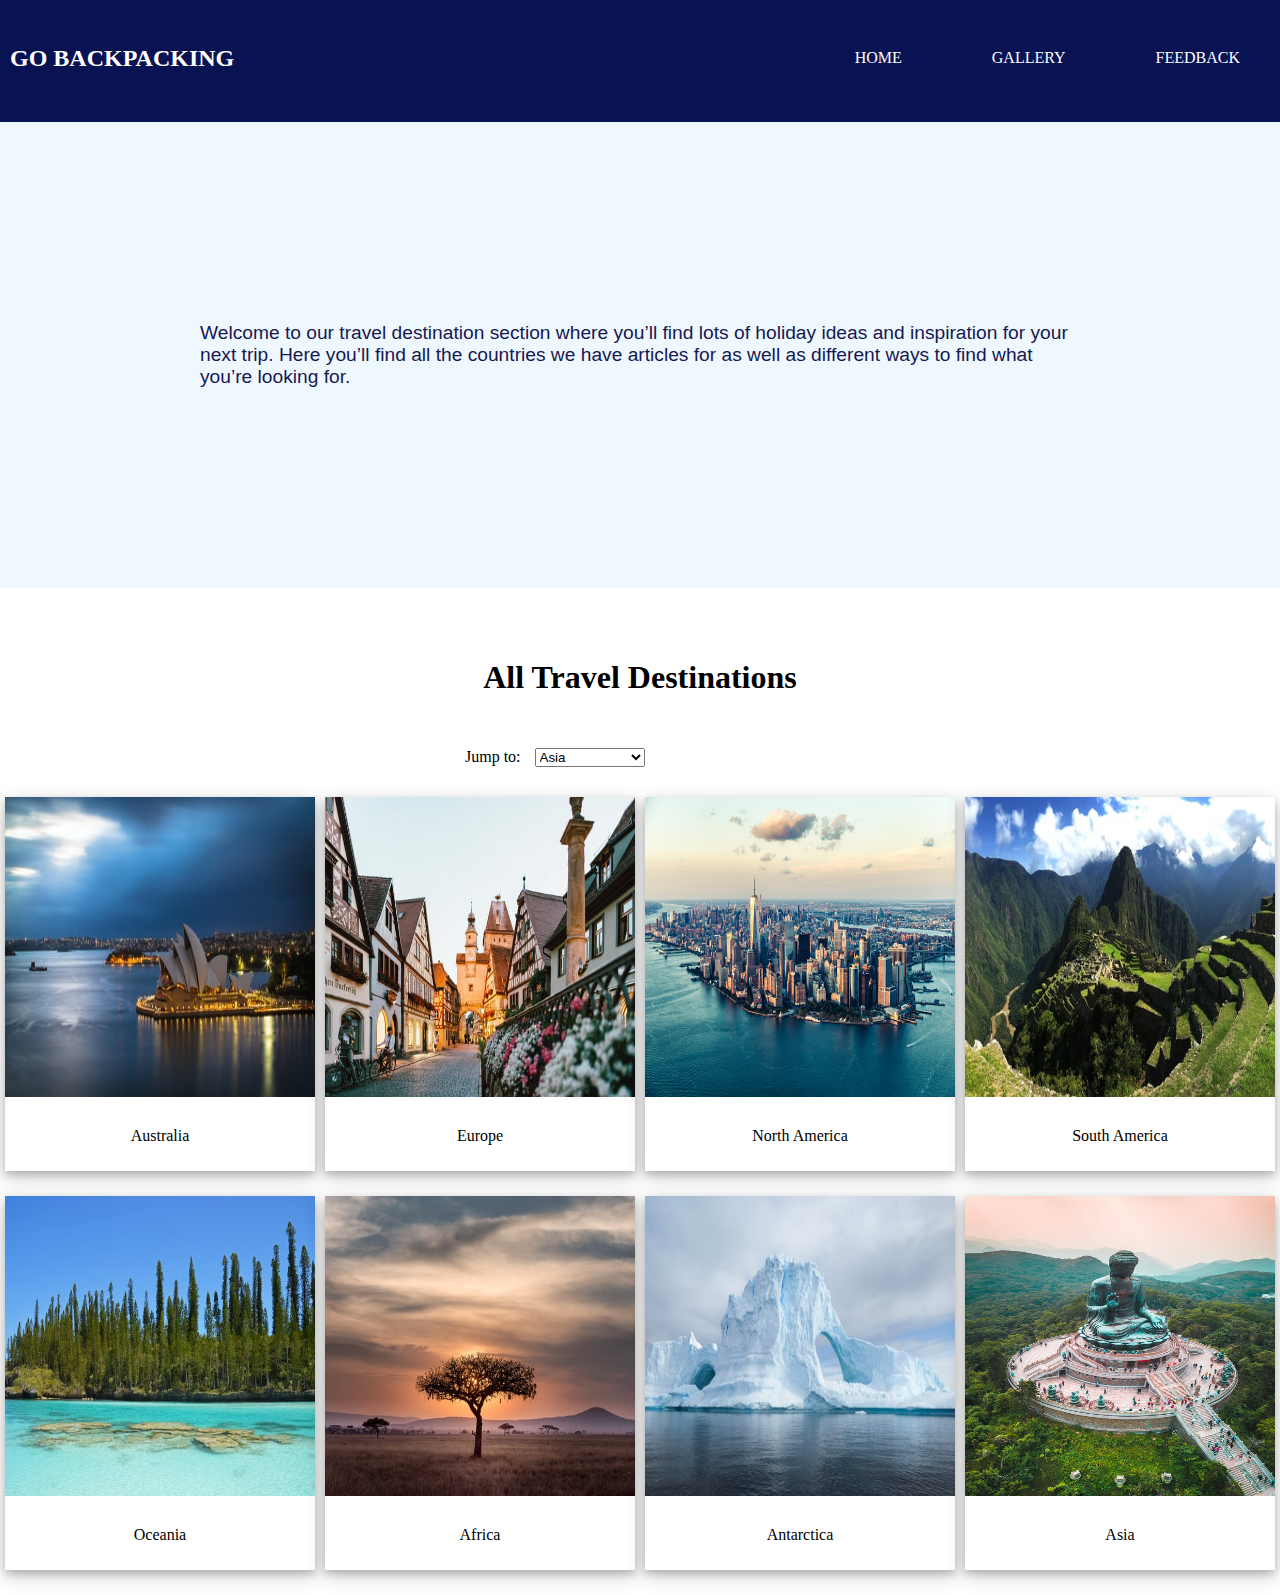
<file: home.html>
<!doctype html>
<html lang="en">
  <head>
    <link rel="stylesheet" a href="style.css">
    <title>Go Backpacking</title>
</head>
<body>  
      <div class="navbar">
        <div>
          <h2><b>GO BACKPACKING</b></h2>
        </div>
      <div>
        <a href="feedback.html">FEEDBACK</a>
        <a href="gallery.html">GALLERY</a>
        <a href="home.html">HOME</a>
      </div>
    </div>
<div class="text">
  Welcome to our travel destination section where you’ll find lots of holiday ideas and inspiration for your next trip. Here you’ll find all the countries we have articles for as well as different ways to find what you’re looking for.
</div>
<h1>All Travel Destinations</h1>
<label for="Destinations">Jump to:</label>
<select name="Destinations" id="Destinations" onchange="la(this.value)">
  <option value="asia.html">Asia</option>
  <option value="africa.html">Africa</option>
  <option value="antarctica.html">Antarctica</option>
  <option value="Oceania.html">Oceania</option>
  <option value="northamerica.html">North America</option>
  <option value="southamerica.html">South America</option>
  <option value="europe.html">Europe</option>
  <option value="australia.html">Australia</option>
</select> 
<div class="grid__container">
  <div class="polaroid">
    <a href="australia.html">
    <img src="./Images/australia.jfif" alt="">
    <div class="container">
      <p>Australia</p>
    </div>
    </a>
  </div>
  <div class="polaroid">
    <a href="europe.html">
    <img src="./Images/europe.jfif" alt="">
    <div class="container">
      <p>Europe</p>
    </div>
    </a>
  </div>
  <div class="polaroid">
    <a href="northAmerica.html">
    <img src="./Images/northamerica.jpg" alt="">
    <div class="container">
      <p>North America</p>
    </div>
    </a>
  </div>
  <div class="polaroid">
    <a href="southAmerica.html">
    <img src="./Images/southamerica.jfif" alt="">
    <div class="container">
      <p>South America</p>
    </div>
    </a>
  </div>
  <div class="polaroid">
    <a href="Oceania.html">
    <img src="./Images/oceania.jfif" alt="">
    <div class="container">
      <p>Oceania</p>
    </div>
    </a>
  </div>
  <div class="polaroid">
    <a href="africa.html">
    <img src="./Images/africa.jfif" alt="">
    <div class="container">
      <p>Africa</p>
    </div>
    </a>
  </div>
  <div class="polaroid">
    <a href="antarctica.html">
    <img src="./Images/antarctica.jfif" alt="">
    <div class="container">
      <p>Antarctica</p>
    </div>
    </a>
  </div>
  <div class="polaroid">
    <a href="asia.html">
    <img src="./Images/asia.jfif" alt="">
    <div class="container">
      <p>Asia</p>
    </div>
    </a>
  </div>
  
</div>
<script>
  function la(src)
  {
    window.location=src;
  }
</script>
</body>
</html>
</file>
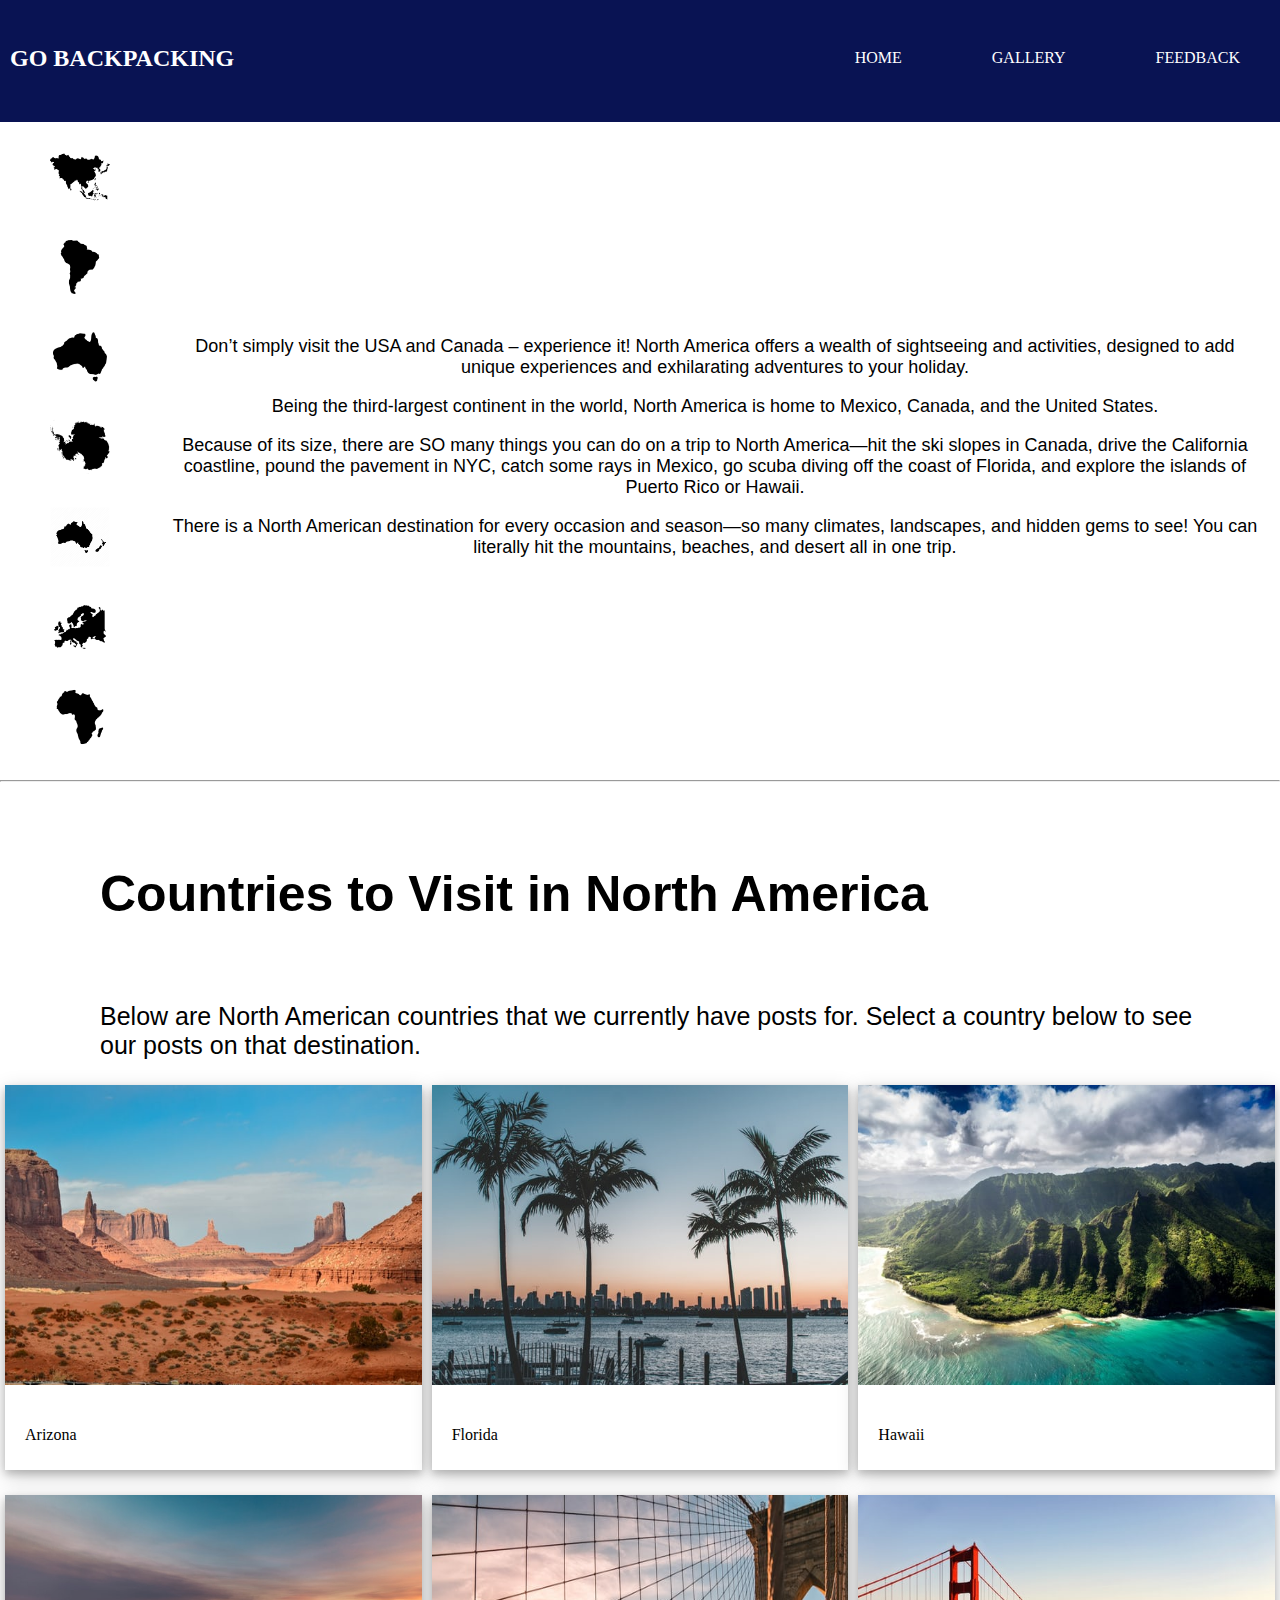
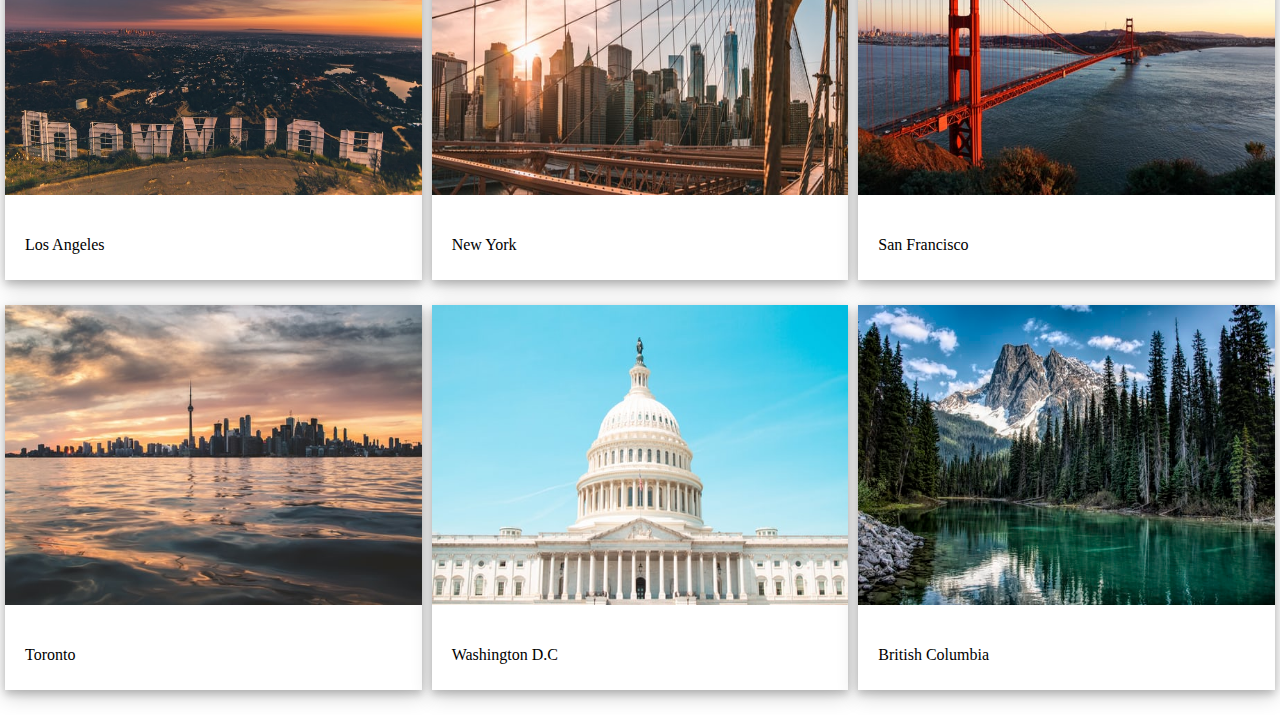
<file: northAmerica.html>
<!doctype html>
<html lang="en">
  <head>
    <link rel="stylesheet" a href="asia.css">
    <title>Go Backpacking</title>
</head>
<body>
  <div class="navbar">
    <div>
      <h2><b>GO BACKPACKING</b></h2>
    </div>
  <div>
    <a href="feedback.html">FEEDBACK</a>
    <a href="gallery.html">GALLERY</a>
    <a href="home.html">HOME</a>
  </div>
</div>
</div>
<div class="container">
   <div class="icons"> 
        <a href="asia.html">
          <img src="./Images/asiaicon.png">
        </a>
        <a href="southamerica.html">
          <img src="./Images/southamericaicon.png">
        </a>
        <a href="australia.html">
          <img src="./Images/australiaicon.png">
        </a>
        <a href="antarctica.html">
          <img src="./Images/antarcticaicon.png">
        </a>
        <a href="oceania.html">
          <img src="./Images/oceaniaicon.png">
        </a>
        <a href="europe.html">
          <img src="./Images/europeicon.png">
        </a>
        <a href="africa.html">
          <img src="./Images/africaicon.png">
        </a>  
   </div>
<div class="text">
      <p>Don’t simply visit the USA and Canada – experience it! North America offers a wealth of sightseeing and activities, designed to add unique experiences and exhilarating adventures to your holiday.</p>
      <p>Being the third-largest continent in the world, North America is home to Mexico, Canada, and the United States.</p>
      <p>Because of its size, there are SO many things you can do on a trip to North America—hit the ski slopes in Canada, drive the California coastline, pound the pavement in NYC, catch some rays in Mexico, go scuba diving off the coast of Florida, and explore the islands of Puerto Rico or Hawaii.</p>
      <p>There is a North American destination for every occasion and season—so many climates, landscapes, and hidden gems to see! You can literally hit the mountains, beaches, and desert all in one trip.</p>
</div>
</div>
<hr>
<h1>Countries to Visit in North America</h1>
<div class="countries">  
  <p>Below are North American countries that we currently have posts for. Select a country below to see our posts on that destination. </p>
</div>
<div class="grid__container">
  <div class="polaroid">
    <a href="https://havasusprings.com/">
    <img src="./Pics/northamerica/arizona.jfif" alt="">
    <div class="container">
      <p>Arizona</p>
    </div>
    </a>
  </div>
  <div class="polaroid">
    <a href="https://thefloridatravelgirl.com/">
    <img src="./Pics/northamerica/florida.jfif" alt="">
    <div class="container">
      <p>Florida</p>
    </div>
    </a>
  </div>
  <div class="polaroid">
    <a href="https://www.nomadicmatt.com/travel-guides/united-states-travel-guide/hawaii/">
    <img src="./Pics/northamerica/hawaii.jfif" alt="">
    <div class="container">
      <p>Hawaii</p>
    </div>
    </a>
  </div>
  <div class="polaroid">
    <a href="https://landsvacations.com/">
    <img src="./Pics/northamerica/la.jfif" alt="">
    <div class="container">
      <p>Los Angeles</p>
    </div>
    </a>
  </div>
  <div class="polaroid">
    <a href="https://www.theblondeabroad.com/the-ultimate-guide-to-new-york-city-in-a-weekend/">
    <img src="./Pics/northamerica/nyc.jfif" alt="">
    <div class="container">
      <p>New York</p>
    </div>
    </a>
  </div>
  <div class="polaroid">
    <a href="https://whimsysoul.com/san-francisco-travel-guide/">
    <img src="./Pics/northamerica/san.jfif" alt="">
    <div class="container">
      <p>San Francisco</p>
    </div>
    </a>
  </div>
  <div class="polaroid">
    <a href="https://www.boboandchichi.com/2018/08/3-days-in-toronto/">
    <img src="./Pics/northamerica/toronto.jfif" alt="">
    <div class="container">
      <p>Toronto</p>
    </div>
    </a>
  </div>
  <div class="polaroid">
    <a href="https://practicalwanderlust.com/washington-dc-locals-travel-guide/">
    <img src="./Pics/northamerica/wdc.jfif" alt="">
    <div class="container">
      <p>Washington D.C</p>
    </div>
    </a>
  </div>
  <div class="polaroid">
    <a href="https://www.travel-british-columbia.com/blog/">
    <img src="./Pics/northamerica/britishcolumbia.jfif" alt="">
    <div class="container">
      <p>British Columbia</p>
    </div>
    </a>
  </div>
</div>

</body>
</html>
</file>
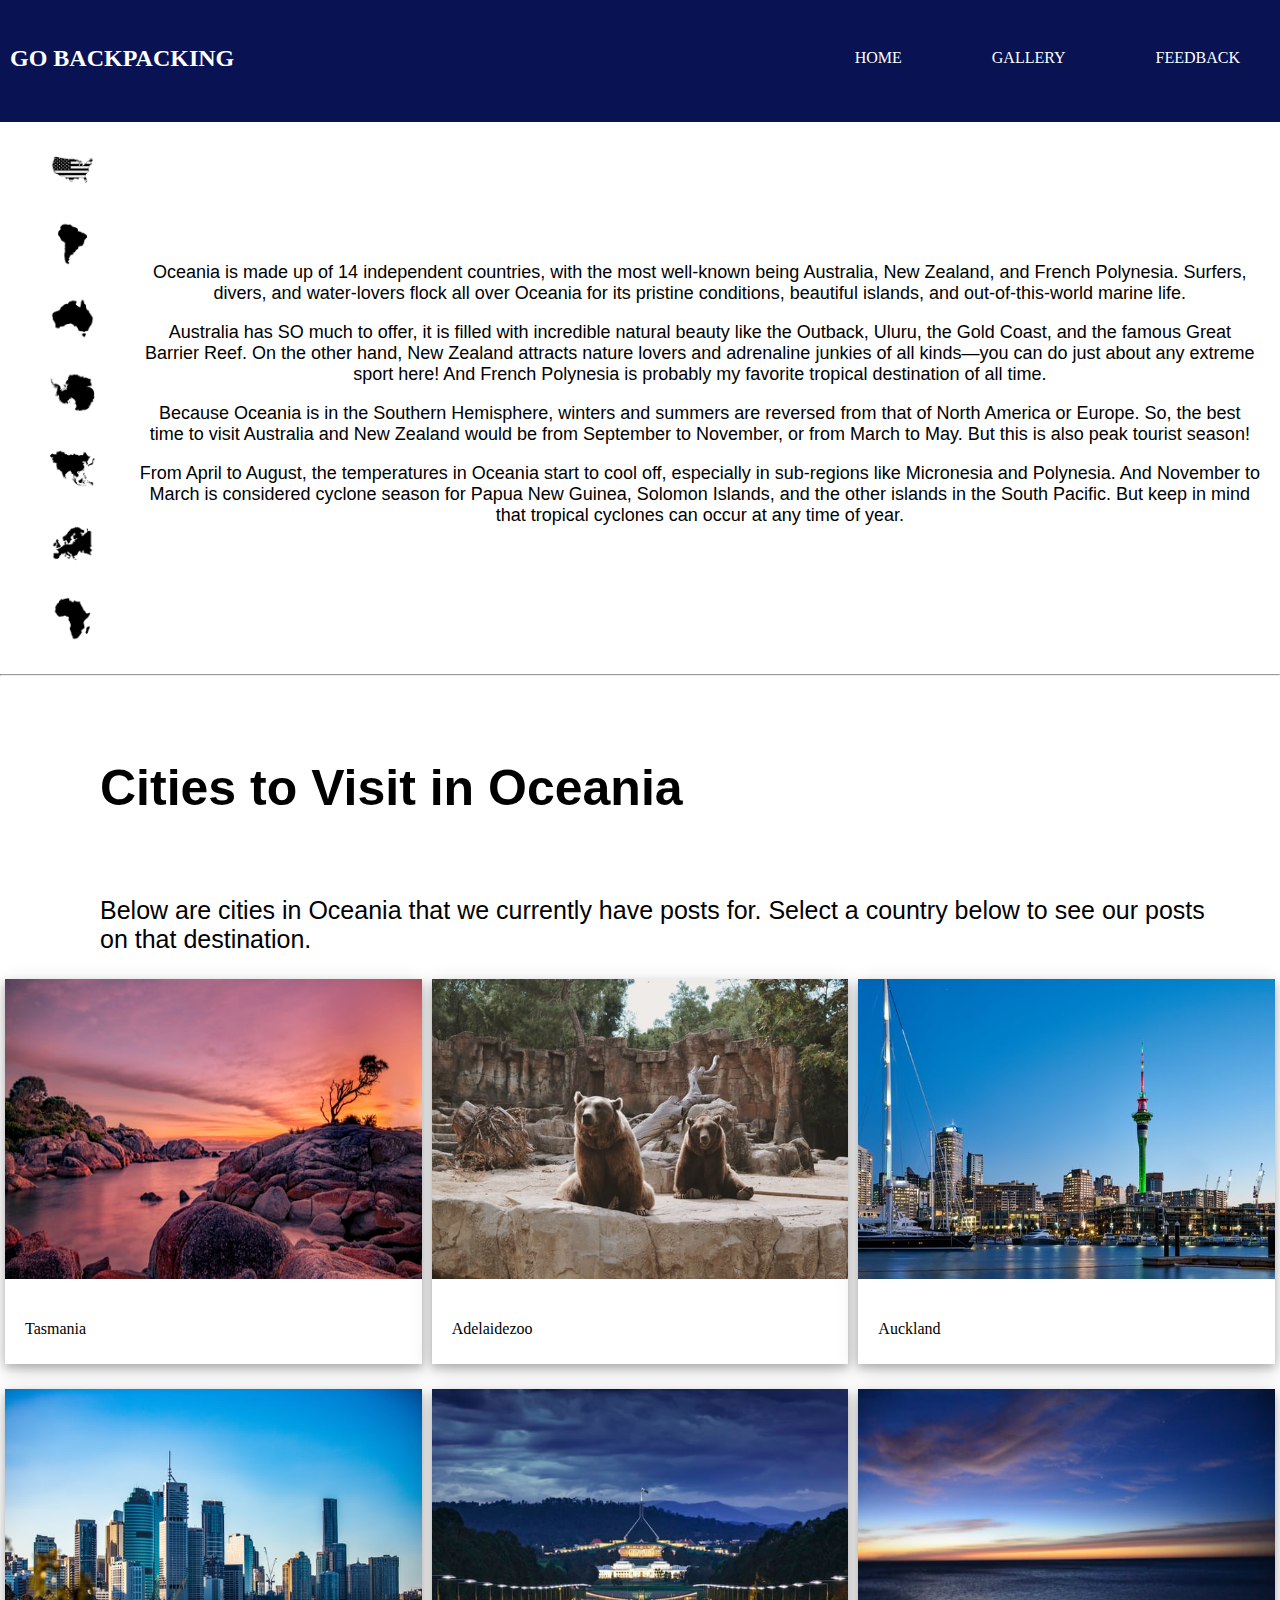
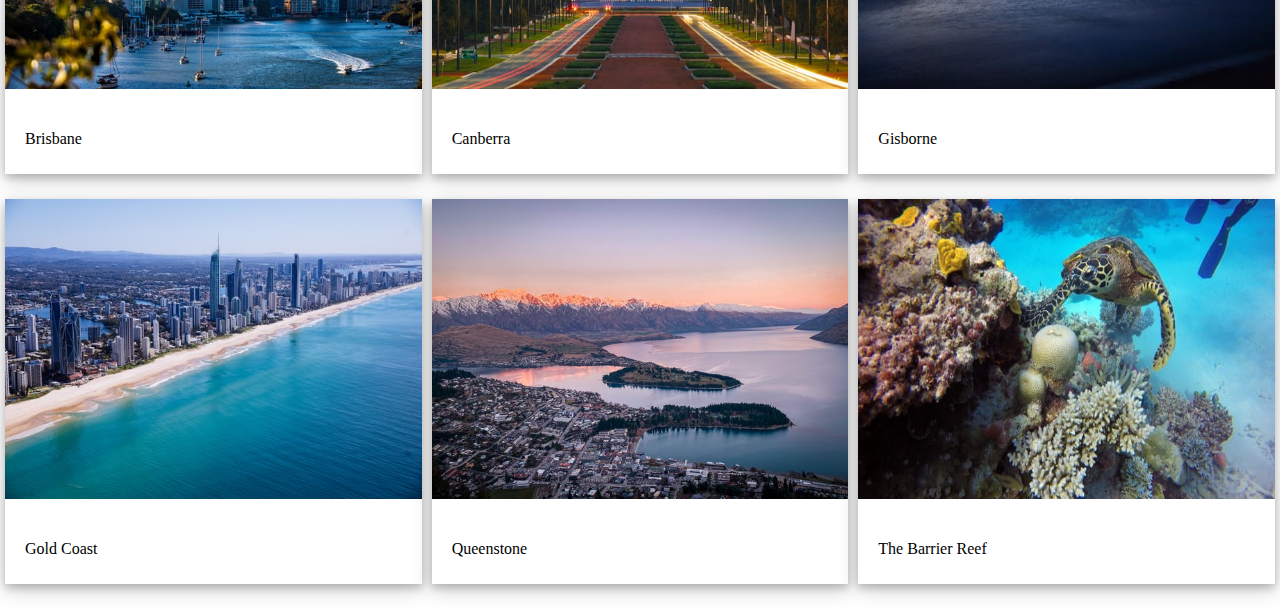
<file: Oceania.html>
<!doctype html>
<html lang="en">
  <head>
    <link rel="stylesheet" a href="asia.css">
    <title>Go Backpacking</title>
</head>
<body>
  <div class="navbar">
    <div>
      <h2><b>GO BACKPACKING</b></h2>
    </div>
  <div>
    <a href="feedback.html">FEEDBACK</a>
    <a href="gallery.html">GALLERY</a>
    <a href="home.html">HOME</a>
  </div>
</div>
</div>
<div class="container">
   <div class="icons"> 
        <a href="northamerica.html">
          <img src="./Images/northamericaicon.png">
        </a>
        <a href="southamerica.html">
          <img src="./Images/southamericaicon.png">
        </a>
        <a href="australia.html">
          <img src="./Images/australiaicon.png">
        </a>
        <a href="antarctica.html">
          <img src="./Images/antarcticaicon.png">
        </a>
        <a href="asia.html">
          <img src="./Images/asiaicon.png">
        </a>
        <a href="europe.html">
          <img src="./Images/europeicon.png">
        </a>
        <a href="africa.html">
          <img src="./Images/africaicon.png">
        </a>  
   </div>
<div class="text">
      <p>Oceania is made up of 14 independent countries, with the most well-known being Australia, New Zealand, and French Polynesia. Surfers, divers, and water-lovers flock all over Oceania for its pristine conditions, beautiful islands, and out-of-this-world marine life.</p>
      <p>Australia has SO much to offer, it is filled with incredible natural beauty like the Outback, Uluru, the Gold Coast, and the famous Great Barrier Reef. On the other hand, New Zealand attracts nature lovers and adrenaline junkies of all kinds—you can do just about any extreme sport here! And French Polynesia is probably my favorite tropical destination of all time.</p>
      <p>Because Oceania is in the Southern Hemisphere, winters and summers are reversed from that of North America or Europe. So, the best time to visit Australia and New Zealand would be from September to November, or from March to May. But this is also peak tourist season!</p>
      <p>From April to August, the temperatures in Oceania start to cool off, especially in sub-regions like Micronesia and Polynesia. And November to March is considered cyclone season for Papua New Guinea, Solomon Islands, and the other islands in the South Pacific. But keep in mind that tropical cyclones can occur at any time of year.</p>
     </div>
</div>
<hr>
<h1>Cities to Visit in Oceania</h1>
<div class="countries">  
  <p>Below are cities in Oceania that we currently have posts for. Select a country below to see our posts on that destination. </p>
</div>
<div class="grid__container">
  <div class="polaroid">
    <a href="https://www.neverendingfootsteps.com/why-you-should-go-to-tasmania/">
    <img src="./Pics/oceania/tasmania.jfif" alt="">
    <div class="container">
      <p>Tasmania</p>
    </div>
    </a>
  </div>
  <div class="polaroid">
    <a href="https://blog.ihg.com/36-hours-in-adelaide">
    <img src="./Pics/oceania/adelaidezoo.jfif" alt="">
    <div class="container">
      <p>Adelaidezoo</p>
    </div>
    </a>
  </div>
  <div class="polaroid">
    <a href="https://www.nomadicmatt.com/travel-guides/new-zealand-travel-tips/auckland/">
    <img src="./Pics/oceania/auckland.jfif" alt="">
    <div class="container">
      <p>Auckland</p>
    </div>
    </a>
  </div>
  <div class="polaroid">
    <a href="https://www.charlotteplansatrip.com/en/australia/travel-guide-brisbane/">
    <img src="./Pics/oceania/brisbane.jfif" alt="">
    <div class="container">
      <p>Brisbane</p>
    </div>
    </a>
  </div>
  <div class="polaroid">
    <a href="https://livingnomads.com/2020/11/canberra-travel-guide/">
    <img src="./Pics/oceania/canberra.jfif" alt="">
    <div class="container">
      <p>Canberra</p>
    </div>
    </a>
  </div>
  <div class="polaroid">
    <a href="https://nzescape.alexprocter.com/gisborne-hawkes-bay/gisborne/">
    <img src="./Pics/oceania/gisborne.jfif" alt="">
    <div class="container">
      <p>Gisborne</p>
    </div>
    </a>
  </div>
  <div class="polaroid">
    <a href="https://www.nomadicmatt.com/travel-guides/australia-travel-tips/gold-coast/">
    <img src="./Pics/oceania/goldcoast.jfif" alt="">
    <div class="container">
      <p>Gold Coast</p>
    </div>
    </a>
  </div>
  <div class="polaroid">
    <a href="https://www.theblondeabroad.com/how-to-spend-48-hours-in-queenstown/">
    <img src="./Pics/oceania/queenstone.jfif" alt="">
    <div class="container">
      <p>Queenstone</p>
    </div>
    </a>
  </div>
  <div class="polaroid">
    <a href="https://www.theblondeabroad.com/tips-diving-great-barrier-reef/">
    <img src="./Pics/oceania/reef.jfif" alt="">
    <div class="container">
      <p>The Barrier Reef</p>
    </div>
    </a>
  </div>
</div>

</body>
</html>
</file>
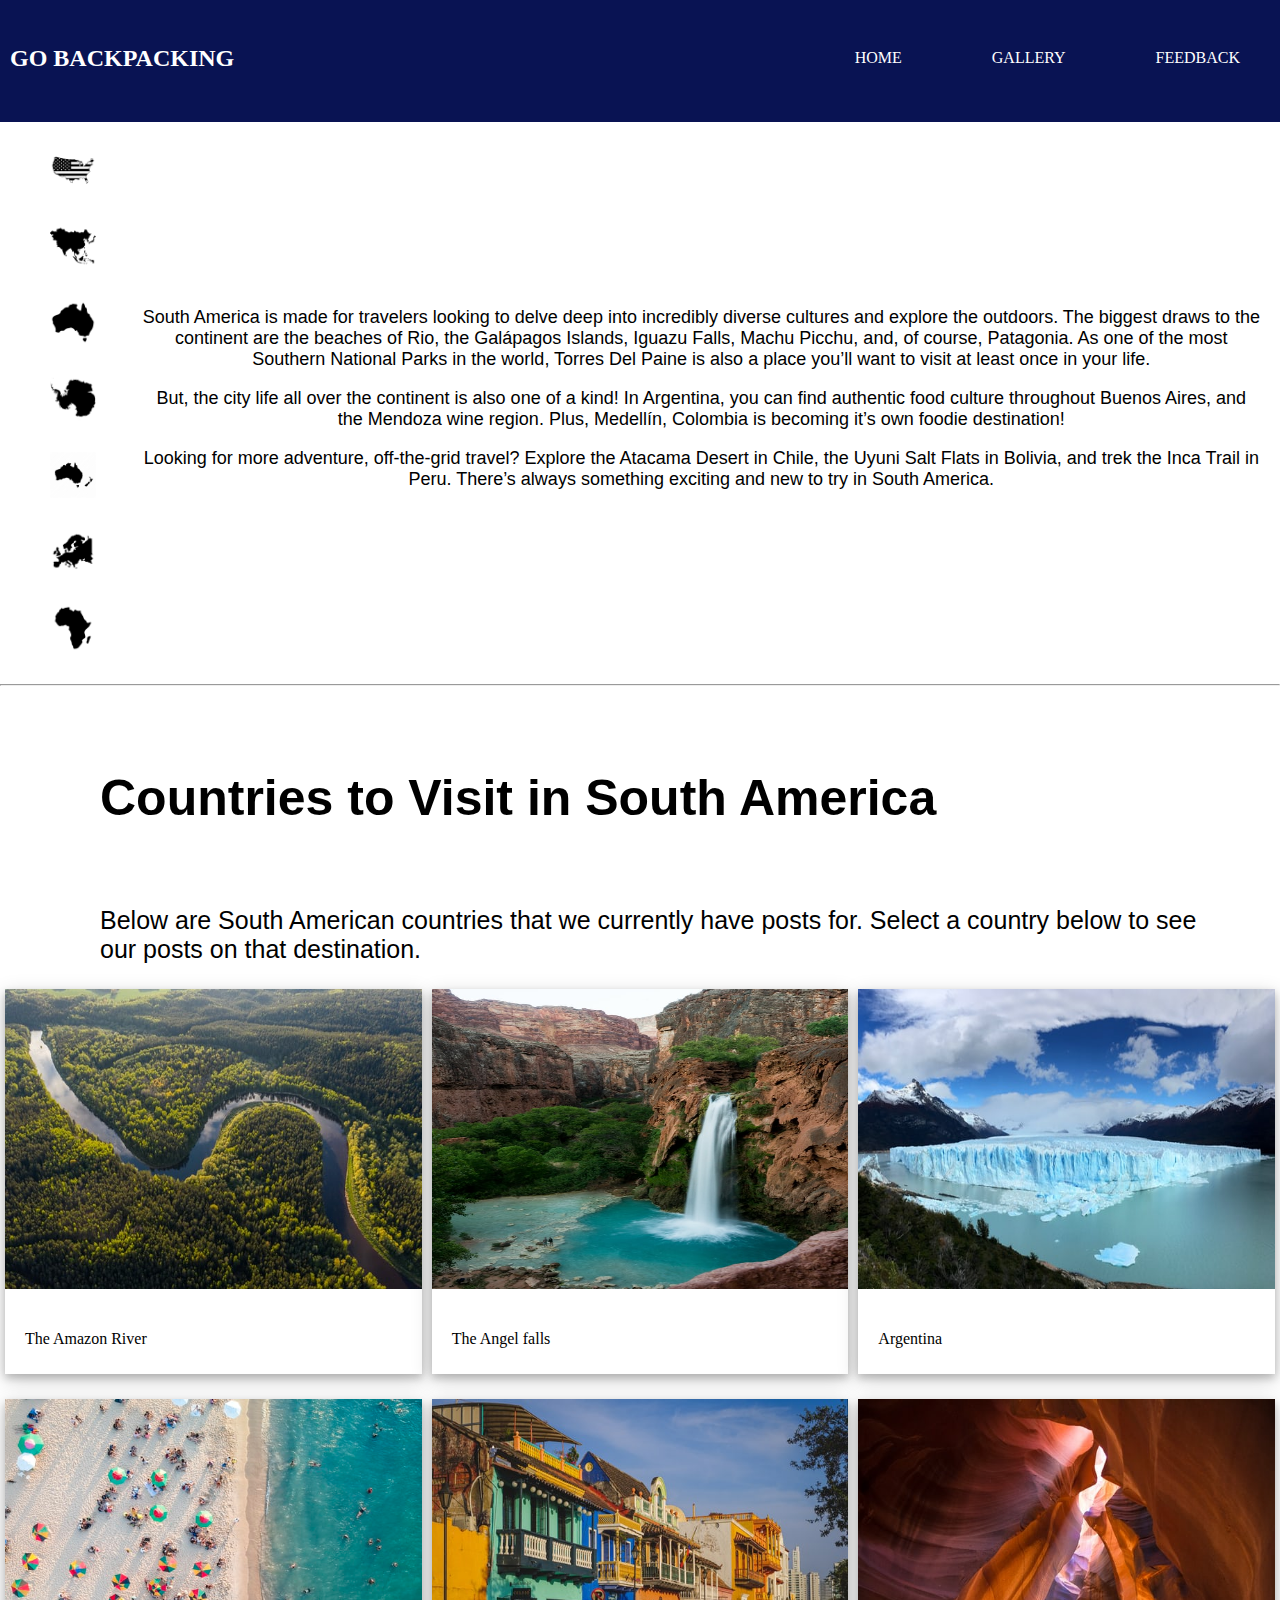
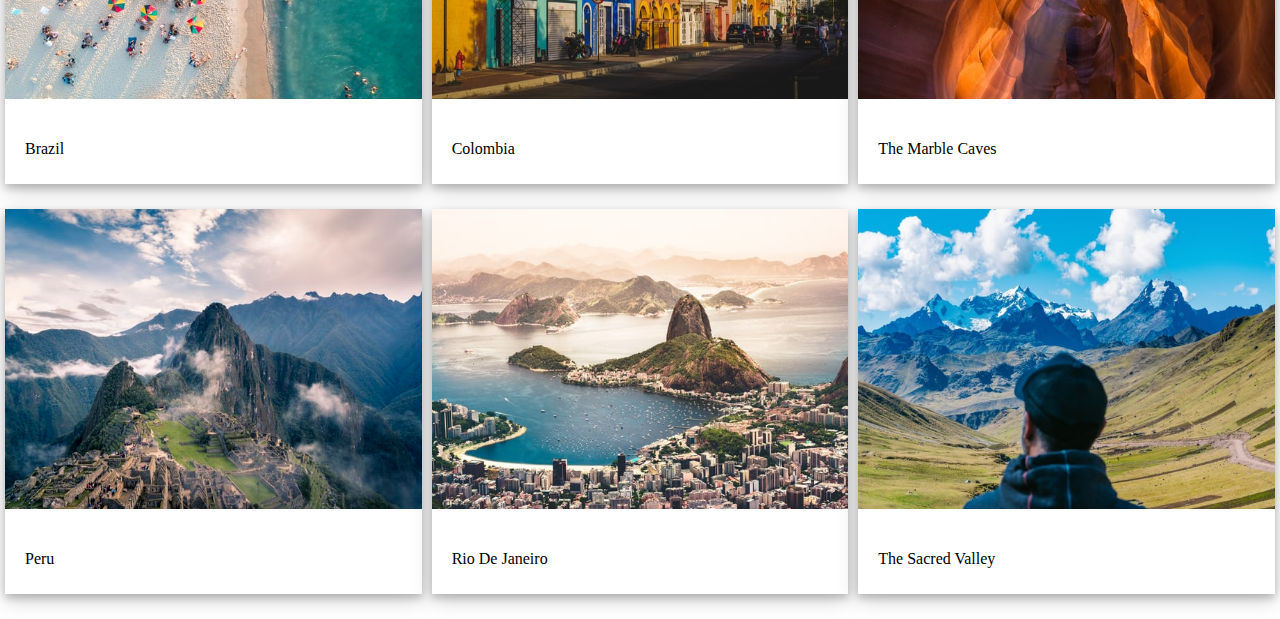
<file: southAmerica.html>
<!doctype html>
<html lang="en">
  <head>
    <link rel="stylesheet" a href="asia.css">
    <title>Go Backpacking</title>
</head>
<body>
  <div class="navbar">
    <div>
      <h2><b>GO BACKPACKING</b></h2>
    </div>
  <div>
    <a href="feedback.html">FEEDBACK</a>
    <a href="gallery.html">GALLERY</a>
    <a href="home.html">HOME</a>
  </div>
</div>
</div>
<div class="container">
   <div class="icons"> 
        <a href="northamerica.html">
          <img src="./Images/northamericaicon.png">
        </a>
        <a href="asia.html">
          <img src="./Images/asiaicon.png">
        </a>
        <a href="australia.html">
          <img src="./Images/australiaicon.png">
        </a>
        <a href="antarctica.html">
          <img src="./Images/antarcticaicon.png">
        </a>
        <a href="oceania.html">
          <img src="./Images/oceaniaicon.png">
        </a>
        <a href="europe.html">
          <img src="./Images/europeicon.png">
        </a>
        <a href="africa.html">
          <img src="./Images/africaicon.png">
        </a>  
   </div>
<div class="text">
       <p>South America is made for travelers looking to delve deep into incredibly diverse cultures and explore the outdoors. The biggest draws to the continent are the beaches of Rio, the Galápagos Islands, Iguazu Falls, Machu Picchu, and, of course, Patagonia. As one of the most Southern National Parks in the world, Torres Del Paine is also a place you’ll want to visit at least once in your life.</p>
       <p>But, the city life all over the continent is also one of a kind! In Argentina, you can find authentic food culture throughout Buenos Aires, and the Mendoza wine region. Plus, Medellín, Colombia is becoming it’s own foodie destination!</p>
       <p>Looking for more adventure, off-the-grid travel? Explore the Atacama Desert in Chile, the Uyuni Salt Flats in Bolivia, and trek the Inca Trail in Peru. There’s always something exciting and new to try in South America.</p>
</div>
</div>
       <hr>
<h1>Countries to Visit in South America</h1>
<div class="countries">  
  <p>Below are South American countries that we currently have posts for. Select a country below to see our posts on that destination. </p>
</div>
<div class="grid__container">
  <div class="polaroid">
    <a href="https://www.amazonexperience.net/blog/">
    <img src="./Pics/southamerica/amazonriv.jfif" alt="">
    <div class="container">
      <p>The Amazon River</p>
    </div>
    </a>
  </div>
  <div class="polaroid">
    <a href="https://www.livingthedreamrtw.com/angel-falls-waterfall">
    <img src="./Pics/southamerica/angelfalls.jfif" alt="">
    <div class="container">
      <p>The Angel falls</p>
    </div>
    </a>
  </div>
  <div class="polaroid">
    <a href="https://www.theblondeabroad.com/ultimate-budget-travel-guide-for-argentina/">
    <img src="./Pics/southamerica/argentina.jfif" alt="">
    <div class="container">
      <p>Argentina</p>
    </div>
    </a>
  </div>
  <div class="polaroid">
    <a href="https://www.nomadicmatt.com/travel-guides/brazil-travel-tips/">
    <img src="./Pics/southamerica/brazil.jfif" alt="">
    <div class="container">
      <p>Brazil</p>
    </div>
    </a>
  </div>
  <div class="polaroid">
    <a href="https://www.adventurouskate.com/traveling-in-colombia-the-best-moments/">
    <img src="./Pics/southamerica/colombia.jfif" alt="">
    <div class="container">
      <p>Colombia</p>
    </div>
    </a>
  </div>
  <div class="polaroid">
    <a href="https://roamandthrive.com/marble-caves-patagonia-chile/">
    <img src="./Pics/southamerica/marble.jfif" alt="">
    <div class="container">
      <p>The Marble Caves</p>
    </div>
    </a>
  </div>
  <div class="polaroid">
    <a href="https://www.saltinourhair.com/peru/">
    <img src="./Pics/southamerica/peru.jfif" alt="">
    <div class="container">
      <p>Peru</p>
    </div>
    </a>
  </div>
  <div class="polaroid">
    <a href="https://www.flashpackerconnect.com/blog/a-locals-guide-to-rio-de-janeiro">
    <img src="./Pics/southamerica/riodejaneiro.jfif" alt="">
    <div class="container">
      <p>Rio De Janeiro</p>
    </div>
    </a>
  </div>
  <div class="polaroid">
    <a href="hhttps://www.tourdust.com/blog/posts/a-guide-to-the-sacred-valley">
    <img src="./Pics/southamerica/sacred.jfif" alt="">
    <div class="container">
      <p>The Sacred Valley</p>
    </div>
    </a>
  </div>
</div>

</body>
</html>
</file>
<file: style.css>
body{
    margin: 0;
    padding: 0;
    box-sizing: border-box;
  }
.navbar{
      background-color: #091353;
      color: white;
      width: 100%;
      text-align: justify;
      padding: 25px 10px 30px 10px;
      display: flex;
      justify-content: space-between;
      align-items: center;
    
    }
.navbar a{
      float: right;
      color: white;
      text-align: center;
      padding:20px 50px 20px 40px ;
      text-decoration: none;
    }
.navbar a:hover {
      background-color: #ddd;
      color: black;
    }
.text{
  padding: 200px ;
  font-size: larger;
  font-family: Arial, Helvetica, sans-serif;
  background-color: aliceblue;
  color: #161853;
}
h1{
  padding: 50px 40px 30px 40px;
  text-align: center;
}
label{
   align-content: center;
   font-family:Impact, Haettenschweiler, 'Arial Narrow Bold', sans-serif
   font-size: large;
   padding: 20px 10px 30px 465px;

}
div.polaroid {
      background-color: white;
      box-shadow: 0 4px 8px 0 rgba(0, 0, 0, 0.2), 0 6px 20px 0 rgba(0, 0, 0, 0.19);
      margin:0 5px 25px 5px;
}
    
div.container {
      text-align: center;
      padding: 10px 20px;
  }
.grid__container{
      display: grid;
      grid-template-columns: repeat(4, 1fr);
      text-align: center;
      padding-top: 30px;
  }
.grid__container img{
      height: 300px;
      width: 100%;
  }
.center{
      background-color: #D5D5D5;
      
  }
a{
      text-decoration: none;
      color: black; 
  }
</file>
<file: asia.css>
body{
    margin: 0;
    padding: 0;
    box-sizing: border-box;
  }
.navbar{
      background-color: #091353;
      color: white;
      width: 100%;
      text-align: justify;
      padding: 25px 10px 30px 10px;
      display: flex;
      justify-content: space-between;
      align-items: center;
    
    }
.navbar a{
      float: right;
      color: white;
      text-align: center;
      padding:20px 50px 20px 40px ;
      text-decoration: none;
    }
.navbar a:hover {
      background-color: #ddd;
      color: black;
    }
.container{
  display: flex;
  align-items: center;
  justify-content: left;
}
img{
  margin-left: 30px;
  position: relative;
  display: flex;
  align-items: center;
  justify-content: center;
  padding:15px 0;
  text-decoration: none;
  width: 50%; 
}
.text{
  padding-left: 30px;
  font-size:large;
  font-family: 'Lucida Sans', 'Lucida Sans Regular', 'Lucida Grande', 'Lucida Sans Unicode', Geneva, Verdana, sans-serif;
}

h1{
  font-family:Arial, Helvetica, sans-serif;
  padding:50px 50px 0 100px;
  font-size: 50px;
}
.countries{
  font-family:Arial, Helvetica, sans-serif;
  padding:20px 50px 0 100px;
  font-size: 25px;
}
div.polaroid {
  background-color: white;
  box-shadow: 0 4px 8px 0 rgba(0, 0, 0, 0.2), 0 6px 20px 0 rgba(0, 0, 0, 0.19);
  margin:0 5px 25px 5px;
}

div.container {
  text-align: center;
  padding: 10px 20px;
}
.container{
  text-align: center;
}
.grid__container {
  display: grid;
  grid-template-columns: repeat(3, 1fr);
  text-align: center;
}
.grid__container img{
  height: 300px;
  width: 100%;
  margin-left: 0;
  padding-top: 0;
}
.center{
  background-color: #D5D5D5;
}
a{
  text-decoration: none;
  color: black;
}
</file>
<file: feedback.css>
body{
    background-color: #e1c2f0;
    padding: 30px  50px 40px 40px;
}
h2{
    font-family:Arial, Helvetica, sans-serif;
    text-align: center;
    padding-bottom: 20px;
}
div{
    border-radius: 5px;
    background-color: #FBF4E9;
    padding: 20px 20px;
    width: 100%;
    font-family: Arial, Helvetica, sans-serif;
    margin: 8px 0;
    border: 1px solid #FBF4E9;
    border-radius: 4px;
    box-sizing: border-box;
}
input[type=text] {
    width: 20%;
    padding: 8px 20px;
    margin: 3px 0;
    box-sizing: border-box;
    border: none;
    background-color: #FBF4E9;
    border-bottom: 2px solid black;
  }
input[id=info]{
    width: 50%;
    padding: 8px 20px;
    margin: 3px 0;
    box-sizing: border-box;
    border: none;
    background-color: #FBF4E9;
    border-bottom: 2px solid black;
}
input[type=submit]{
    background-color: #4d0a5d;
    text-align: center;
    width: 100px;
    color: white;
    padding: 14px;
    cursor: pointer; 
}
</file>
